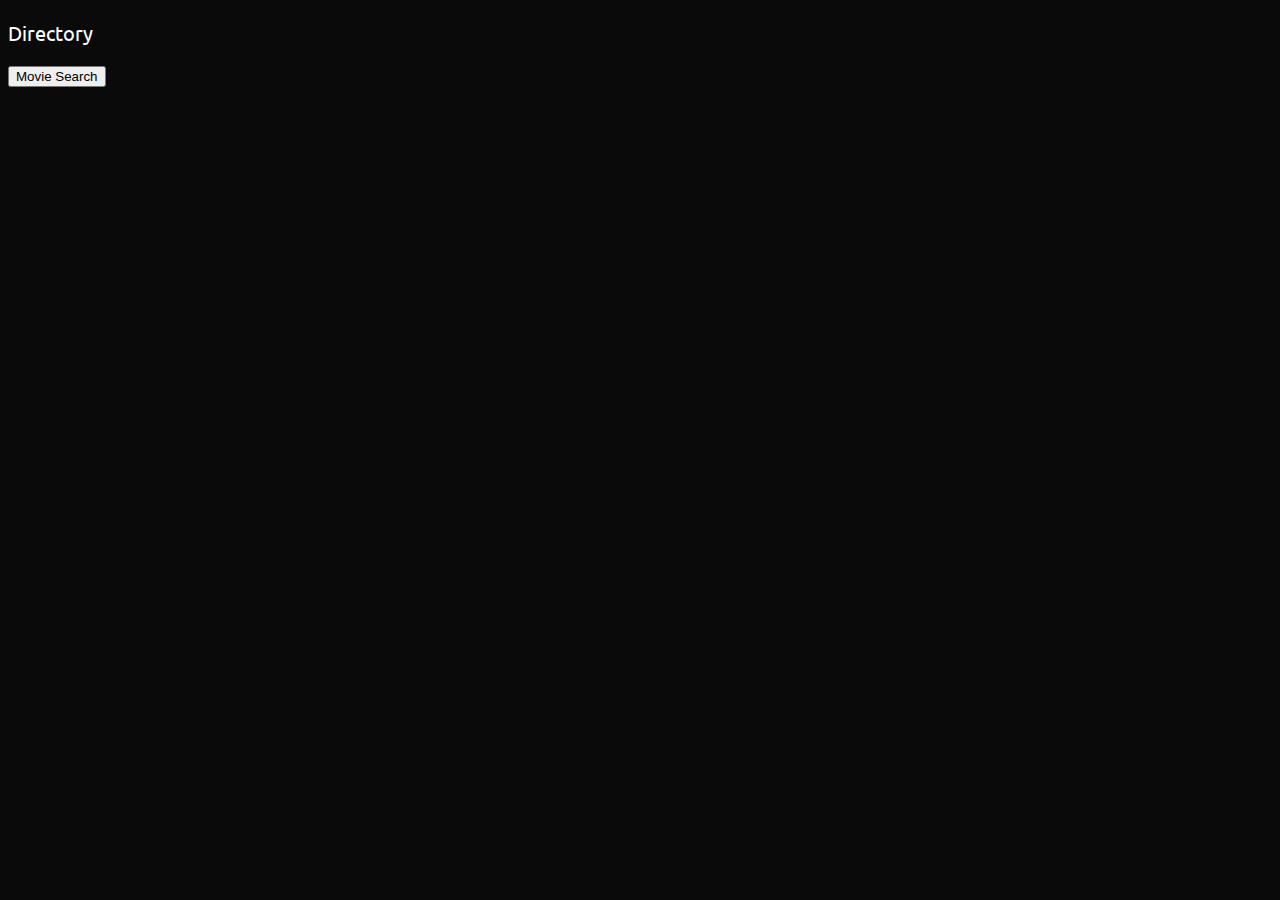
<file: index.html>
<!DOCTYPE html>

<html lang="en">



<head>

    <title>Home Page</title>

    <!-- Redirect -->
    <!-- <meta http-equiv="refresh" content="0; url='html/movie-search.html'" /> -->

    <!-- Import fonts -->
    <!-- <link href='https://fonts.googleapis.com/css?family=Ubuntu' rel='stylesheet'>
    <link href='https://fonts.googleapis.com/css?family=Raleway' rel='stylesheet'> -->

    <!-- import css -->
    <link rel="stylesheet" type="text/css" href="css/styles.css">
    
    <!-- import jquery -->
    <script src="https://ajax.googleapis.com/ajax/libs/jquery/3.5.1/jquery.min.js"></script>

    <!-- import main js -->
    <script src="js/main.js"></script>

</head>

<body>

<p>Directory</p>
<a href="html/movie-search.html">
    <button>Movie Search</button>
</a>
<!-- <a href="index-bootstrap.html">Bootstrap WIP</a> -->


</body>
</html>
</file>
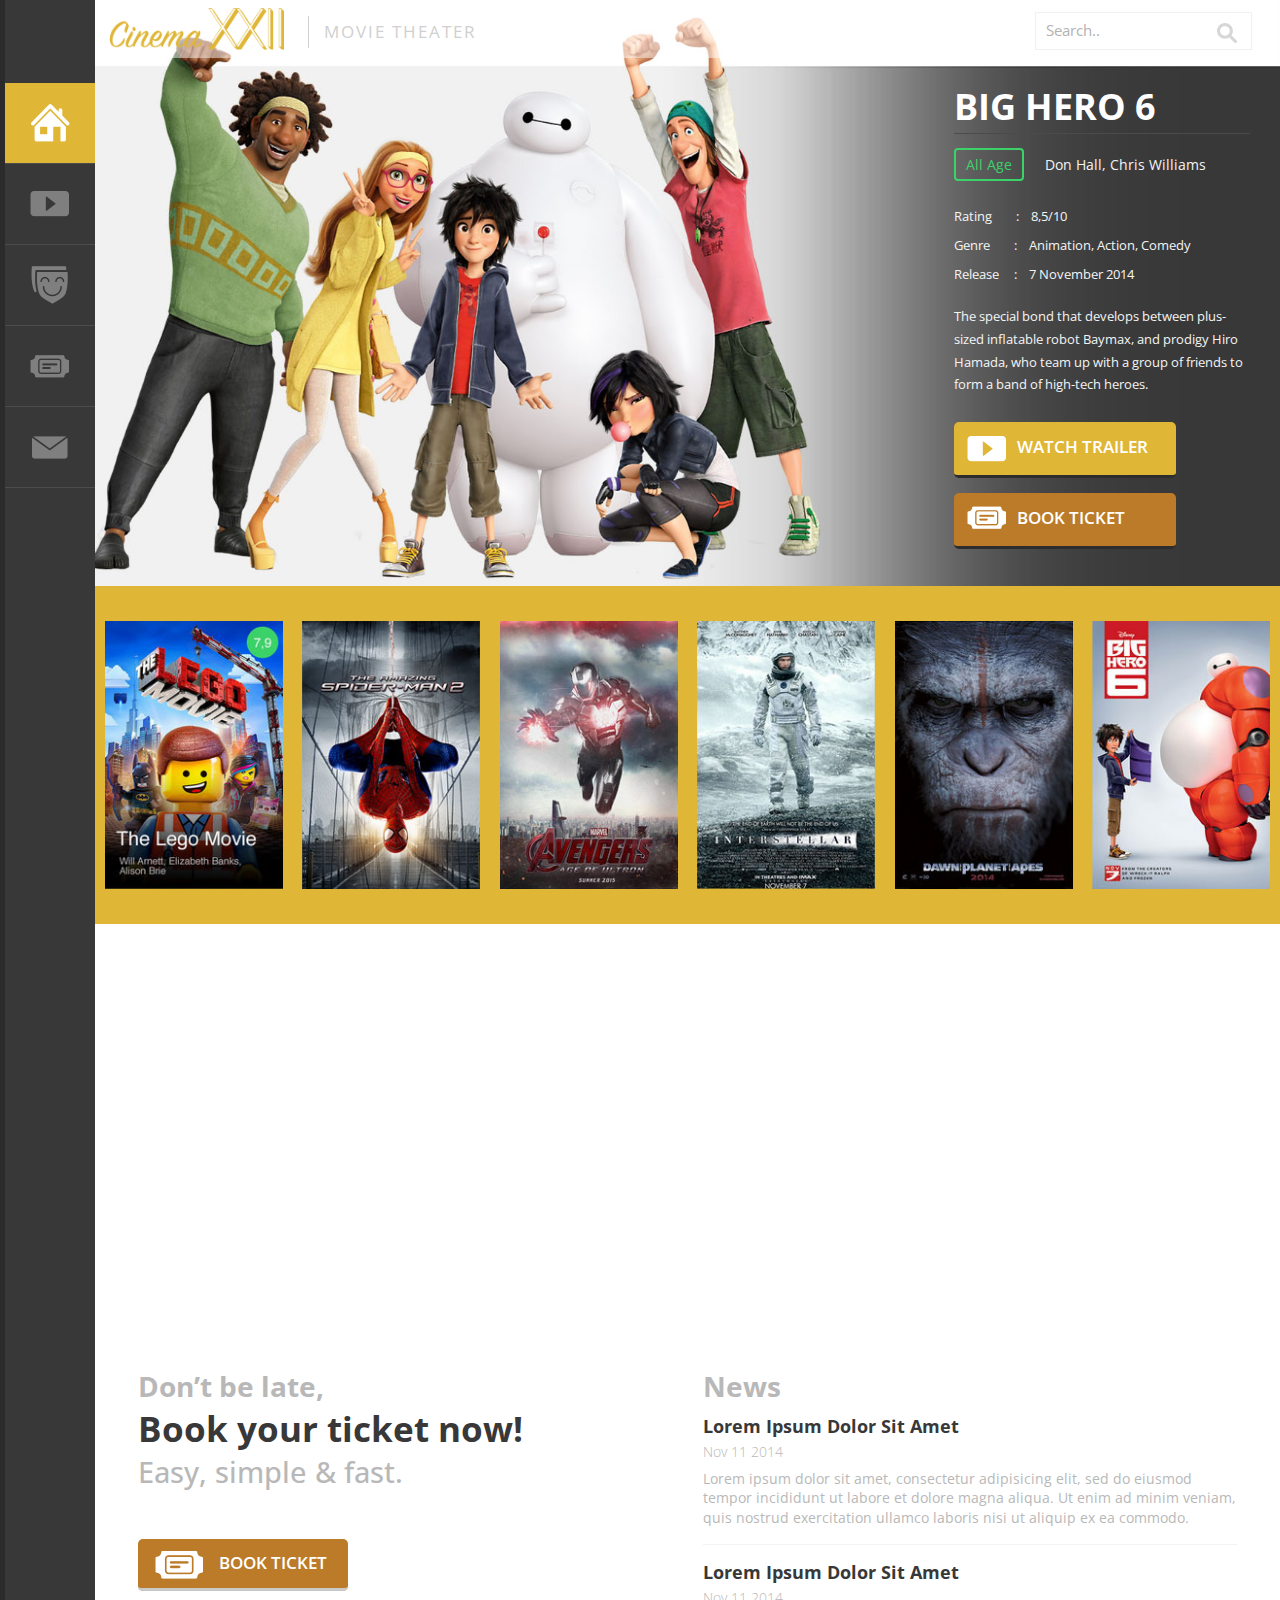
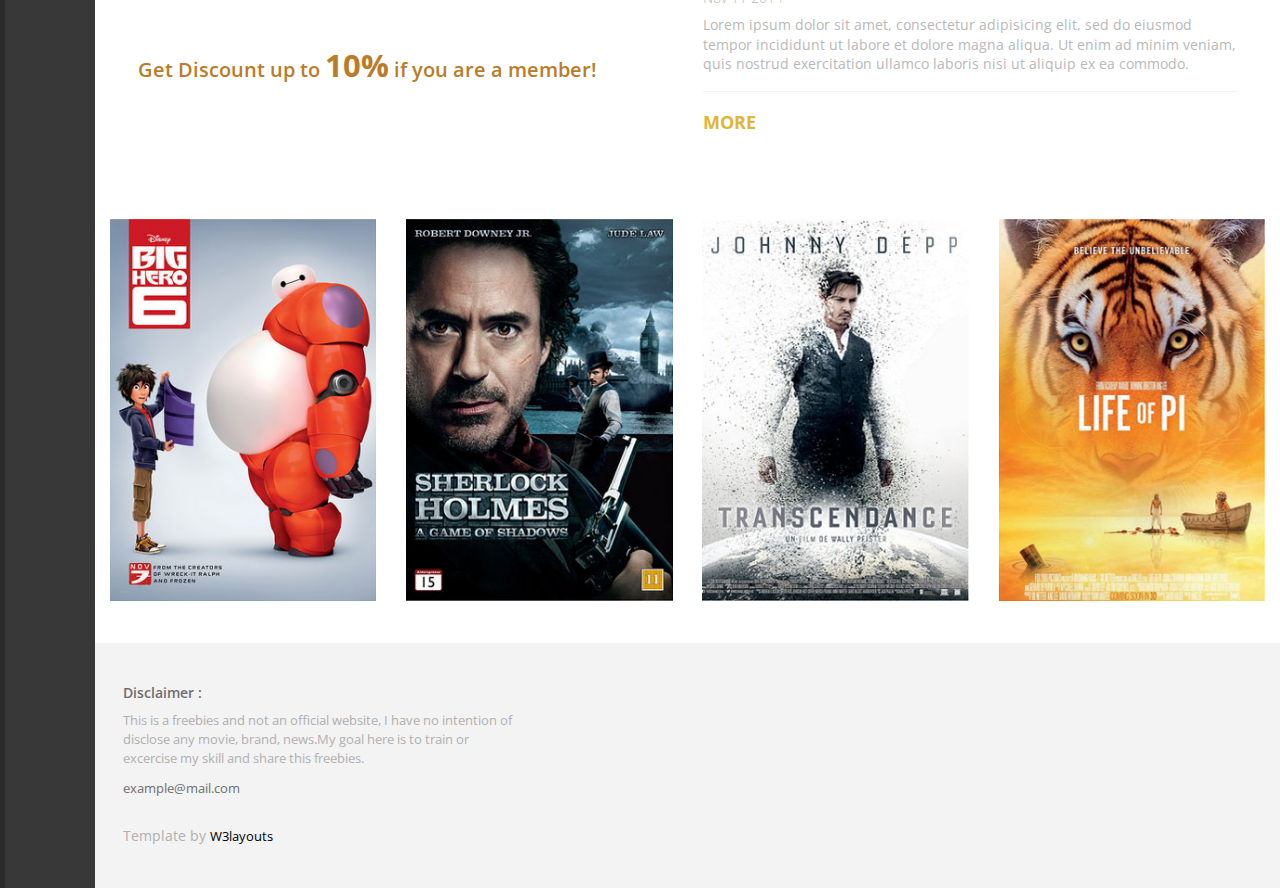
<file: bootstrap-backup/cinema@W3/index.html>
<!--
Author: W3layouts
Author URL: http://w3layouts.com
License: Creative Commons Attribution 3.0 Unported
License URL: http://creativecommons.org/licenses/by/3.0/
-->
<!DOCTYPE html>
<html>
<head>
<title>Cinema A Entertainment Category Flat Bootstarp Resposive Website Template | Home :: w3layouts</title>
<link href="css/bootstrap.css" rel='stylesheet' type='text/css' />
<!-- Custom Theme files -->
<link href="css/style.css" rel="stylesheet" type="text/css" media="all" />
<!-- Custom Theme files -->
<script src="js/jquery.min.js"></script>
<!-- Custom Theme files -->
<meta name="viewport" content="width=device-width, initial-scale=1">
<meta http-equiv="Content-Type" content="text/html; charset=utf-8" />
<meta name="keywords" content="Cinema Responsive web template, Bootstrap Web Templates, Flat Web Templates, Andriod Compatible web template, 
Smartphone Compatible web template, free webdesigns for Nokia, Samsung, LG, SonyErricsson, Motorola web design" />
<script type="application/x-javascript"> addEventListener("load", function() { setTimeout(hideURLbar, 0); }, false); function hideURLbar(){ window.scrollTo(0,1); } </script>
<!--webfont-->
<link href='http://fonts.googleapis.com/css?family=Open+Sans:300italic,400italic,600italic,700italic,800italic,400,300,600,700,800' rel='stylesheet' type='text/css'>
</head>
<body>
	<!-- header-section-starts -->
	<div class="full">
			<div class="menu">
				<ul>
					<li><a class="active" href="index.html"><i class="home"></i></a></li>
					<li><a href="videos.html"><div class="video"><i class="videos"></i><i class="videos1"></i></div></a></li>
					<li><a href="reviews.html"><div class="cat"><i class="watching"></i><i class="watching1"></i></div></a></li>
					<li><a href="404.html"><div class="bk"><i class="booking"></i><i class="booking1"></i></div></a></li>
					<li><a href="contact.html"><div class="cnt"><i class="contact"></i><i class="contact1"></i></div></a></li>
				</ul>
			</div>
		<div class="main">
		<div class="header">
			<div class="top-header">
				<div class="logo">
					<a href="index.html"><img src="images/logo.png" alt="" /></a>
					<p>Movie Theater</p>
				</div>
				<div class="search">
					<form>
						<input type="text" value="Search.." onfocus="this.value = '';" onblur="if (this.value == '') {this.value = 'Search..';}"/>
						<input type="submit" value="">
					</form>
				</div>
				<div class="clearfix"></div>
			</div>
			<div class="header-info">
				<h1>BIG HERO 6</h1>
				<p class="age"><a href="#">All Age</a> Don Hall, Chris Williams</p>
				<p class="review">Rating	&nbsp;&nbsp;&nbsp;&nbsp;&nbsp;&nbsp;&nbsp;: &nbsp;&nbsp;  8,5/10</p>
				<p class="review reviewgo">Genre	&nbsp;&nbsp;&nbsp;&nbsp;&nbsp;&nbsp; : &nbsp;&nbsp; Animation, Action, Comedy</p>
				<p class="review">Release &nbsp;&nbsp;&nbsp;&nbsp;: &nbsp;&nbsp; 7 November 2014</p>
				<p class="special">The special bond that develops between plus-sized inflatable robot Baymax, and prodigy Hiro Hamada, who team up with a group of friends to form a band of high-tech heroes.</p>
				<a class="video" href="#"><i class="video1"></i>WATCH TRAILER</a>
				<a class="book" href="#"><i class="book1"></i>BOOK TICKET</a>
			</div>
		</div>
		<div class="review-slider">
			 <ul id="flexiselDemo1">
			<li><img src="images/r1.jpg" alt=""/></li>
			<li><img src="images/r2.jpg" alt=""/></li>
			<li><img src="images/r3.jpg" alt=""/></li>
			<li><img src="images/r4.jpg" alt=""/></li>
			<li><img src="images/r5.jpg" alt=""/></li>
			<li><img src="images/r6.jpg" alt=""/></li>
		</ul>
			<script type="text/javascript">
		$(window).load(function() {
			
		  $("#flexiselDemo1").flexisel({
				visibleItems: 6,
				animationSpeed: 1000,
				autoPlay: true,
				autoPlaySpeed: 3000,    		
				pauseOnHover: false,
				enableResponsiveBreakpoints: true,
				responsiveBreakpoints: { 
					portrait: { 
						changePoint:480,
						visibleItems: 2
					}, 
					landscape: { 
						changePoint:640,
						visibleItems: 3
					},
					tablet: { 
						changePoint:768,
						visibleItems: 4
					}
				}
			});
			});
		</script>
		<script type="text/javascript" src="js/jquery.flexisel.js"></script>	
		</div>
		<div class="video">
			<iframe  src="https://www.youtube.com/embed/2LqzF5WauAw" frameborder="0" allowfullscreen></iframe>
		</div>
		<div class="news">
			<div class="col-md-6 news-left-grid">
				<h3>Don’t be late,</h3>
				<h2>Book your ticket now!</h2>
				<h4>Easy, simple & fast.</h4>
				<a href="#"><i class="book"></i>BOOK TICKET</a>
				<p>Get Discount up to <strong>10%</strong> if you are a member!</p>
			</div>
			<div class="col-md-6 news-right-grid">
				<h3>News</h3>
				<div class="news-grid">
					<h5>Lorem Ipsum Dolor Sit Amet</h5>
					<label>Nov 11 2014</label>
					<p>Lorem ipsum dolor sit amet, consectetur adipisicing elit, sed do eiusmod tempor incididunt ut labore et dolore magna aliqua. Ut enim ad minim veniam, quis nostrud exercitation ullamco laboris nisi ut aliquip ex ea commodo.</p>
				</div>
				<div class="news-grid">
					<h5>Lorem Ipsum Dolor Sit Amet</h5>
					<label>Nov 11 2014</label>
					<p>Lorem ipsum dolor sit amet, consectetur adipisicing elit, sed do eiusmod tempor incididunt ut labore et dolore magna aliqua. Ut enim ad minim veniam, quis nostrud exercitation ullamco laboris nisi ut aliquip ex ea commodo.</p>
				</div>
				<a class="more" href="#">MORE</a>
			</div>
			<div class="clearfix"></div>
		</div>
		<div class="more-reviews">
			 <ul id="flexiselDemo2">
			<li><img src="images/m1.jpg" alt=""/></li>
			<li><img src="images/m2.jpg" alt=""/></li>
			<li><img src="images/m3.jpg" alt=""/></li>
			<li><img src="images/m4.jpg" alt=""/></li>
		</ul>
			<script type="text/javascript">
		$(window).load(function() {
			
		  $("#flexiselDemo2").flexisel({
				visibleItems: 4,
				animationSpeed: 1000,
				autoPlay: true,
				autoPlaySpeed: 3000,    		
				pauseOnHover: false,
				enableResponsiveBreakpoints: true,
				responsiveBreakpoints: { 
					portrait: { 
						changePoint:480,
						visibleItems: 2
					}, 
					landscape: { 
						changePoint:640,
						visibleItems: 3
					},
					tablet: { 
						changePoint:768,
						visibleItems: 3
					}
				}
			});
			});
		</script>
		<script type="text/javascript" src="js/jquery.flexisel.js"></script>	
		</div>	
	<div class="footer">
		<h6>Disclaimer : </h6>
		<p class="claim">This is a freebies and not an official website, I have no intention of disclose any movie, brand, news.My goal here is to train or excercise my skill and share this freebies.</p>
		<a href="example@mail.com">example@mail.com</a>
		<div class="copyright">
			<p> Template by  <a href="http://w3layouts.com">  W3layouts</a></p>
		</div>
	</div>	
	</div>
	</div>
	<div class="clearfix"></div>
</body>
</html>
</file>
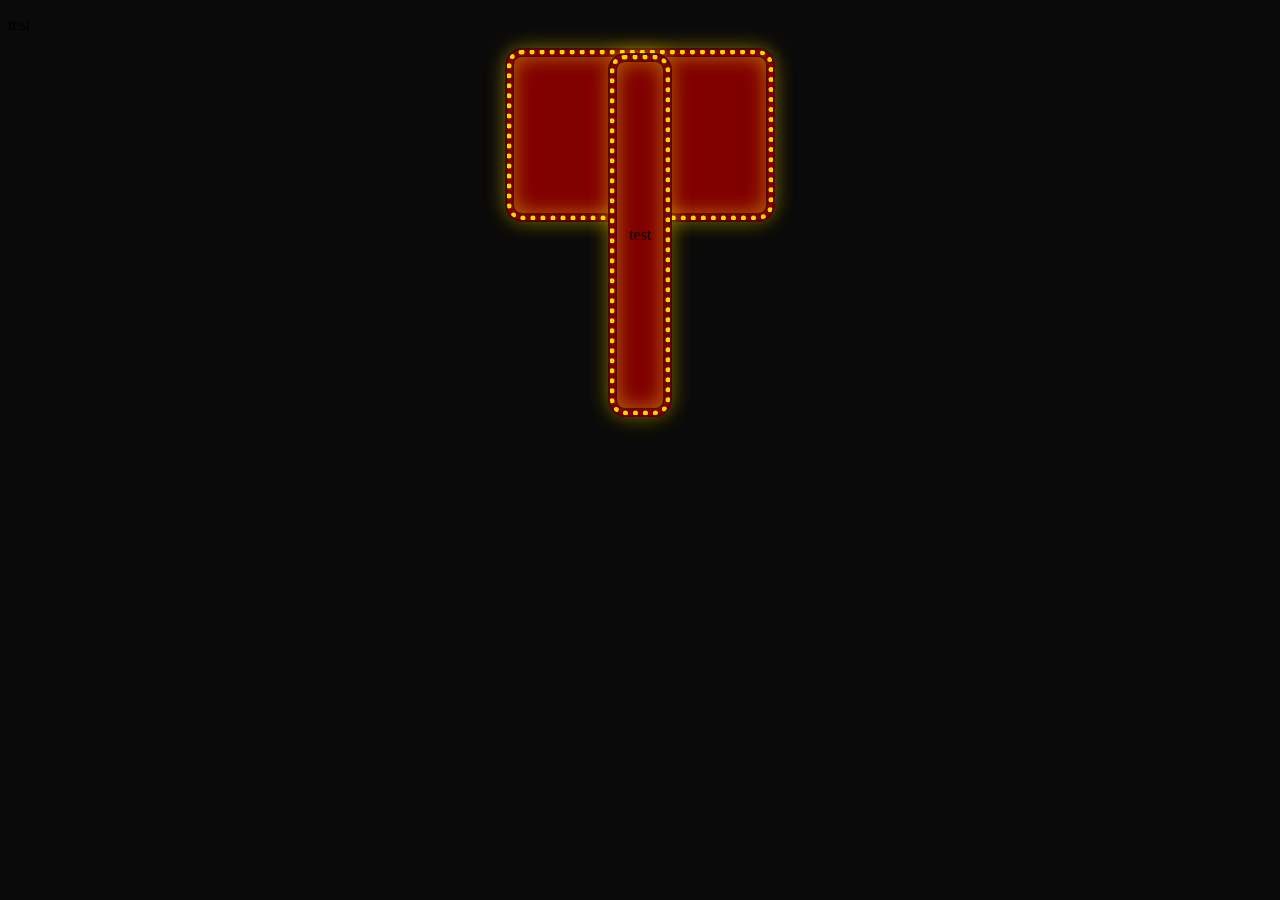
<file: build.html>
<!DOCTYPE html>
<html>
<head>

<style>
    body {
        background-color: rgb(10,10,10);
    }


    [class^="marquee"] {
        background-color: maroon;
        display: flex;
        justify-content: center;
        align-items: center;
        vertical-align: middle;
        text-align: center;

    }

    /* .marquee-fill{
        background-color: maroon;
        background: repeating-linear-gradient(to bottom, 
        maroon 0% 24%, grey 24% 25%, 
        maroon 25% 49%, grey 49% 50%,
        maroon 50% 74%, grey 74% 75%, 
        maroon 75% 99%, grey 99% 100%);
    } */

    .marquee-outer{
        width: 16em;
        height: 10em;
    }

    .marquee-border{
        border-style: dotted;
        border-width: 5px;
        border-color: gold;
        border-radius: 15px;
        display: flex;
        margin: auto;
        box-shadow: 
            /* inner/outer borders */
            0px 0px 0px 2px rgba(80,0,0,.85),
            inset 0px 0px 0px 2px rgba(80, 0, 0, 0.85),
            /* glow effect */
            5px 5px 20px rgba(255, 223, 0, .15), 
            -5px 5px 20px rgba(255, 223, 0, .15), 
            5px -5px 20px rgba(255, 223, 0, .15), 
            -5px -5px 20px rgba(255, 223, 0, .15), 
            5px 5px 20px rgba(255, 223, 0, .15) inset, 
            -5px 5px 20px rgba(255, 223, 0, .15) inset, 
            5px -5px 20px rgba(255, 223, 0, .15) inset, 
            -5px -5px 20px rgba(255, 223, 0, .15) inset;        
  }

    [class^="marquee"] #box1 {
        width: 50px;
        height: 350px;

    }


</style>

</head>
<body>

<p>test</p>

<div class="marquee-border marquee-outer">
    <div class="marquee-border" id="box1">
        test
    </div>

</div>

<br><br>




</body>
</html>
</file>
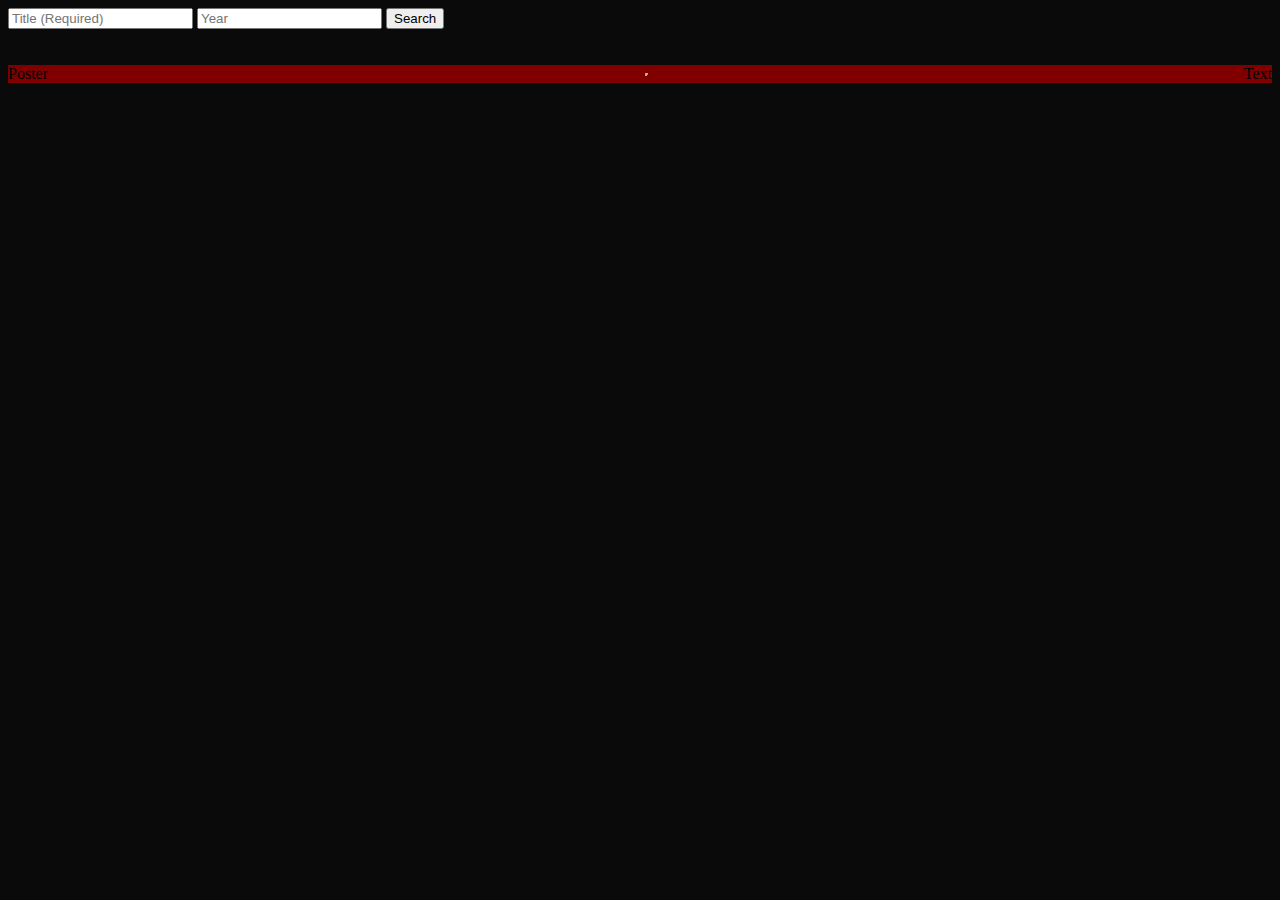
<file: html/marqueepanel.html>
<!DOCTYPE html>

<html lang="en">

<link rel="stylesheet" type="text/css" href="../css/styles.css">

<head>

    <title>Movie Search</title>

    <!-- import jquery -->
    <script src="https://ajax.googleapis.com/ajax/libs/jquery/3.5.1/jquery.min.js"></script>

    <!-- import bootstrap -->
    <link rel="stylesheet" href="https://stackpath.bootstrapcdn.com/bootstrap/4.5.0/css/bootstrap.min.css" integrity="sha384-9aIt2nRpC12Uk9gS9baDl411NQApFmC26EwAOH8WgZl5MYYxFfc+NcPb1dKGj7Sk" crossorigin="anonymous">
    <script src="https://stackpath.bootstrapcdn.com/bootstrap/4.5.0/js/bootstrap.min.js" integrity="sha384-OgVRvuATP1z7JjHLkuOU7Xw704+h835Lr+6QL9UvYjZE3Ipu6Tp75j7Bh/kR0JKI" crossorigin="anonymous"></script>
    <script src="https://code.jquery.com/jquery-3.5.1.slim.min.js" integrity="sha384-DfXdz2htPH0lsSSs5nCTpuj/zy4C+OGpamoFVy38MVBnE+IbbVYUew+OrCXaRkfj" crossorigin="anonymous"></script>
    <script src="https://cdn.jsdelivr.net/npm/popper.js@1.16.0/dist/umd/popper.min.js" integrity="sha384-Q6E9RHvbIyZFJoft+2mJbHaEWldlvI9IOYy5n3zV9zzTtmI3UksdQRVvoxMfooAo" crossorigin="anonymous"></script>
    
</head>

<body>


    <!-- search bar -->
    <div id=searchPanel>
        <!-- Title field -->
        <input type="text" class= "searchBar" placeholder="Title (Required)" id="titleInput">
        <!-- Year field -->
        <input type="text" class= "searchBar" placeholder="Year" id="yearInput">
    
        <!-- type dropdown coming soon
        <select id="types">
            <option value="Movie" selected>Movie</option>
            <option value="Show">Show</option>
            <option value="Episode">Episode</option>
        </select> -->
        
        <button id="searchButton" type="button" onclick="onSearch()">Search</button>
    </div>

    <br><br>

    <!-- marquee panel containing frames for poster and text -->
    <div class="marquee" id="001">
        
        <div class="picFrame" id="001">
            Poster
        </div>
        <hr class="solid">
        <div class="textFrame" id="001">
            Text
        </div>

    </div>







</body>
</html>
</file>
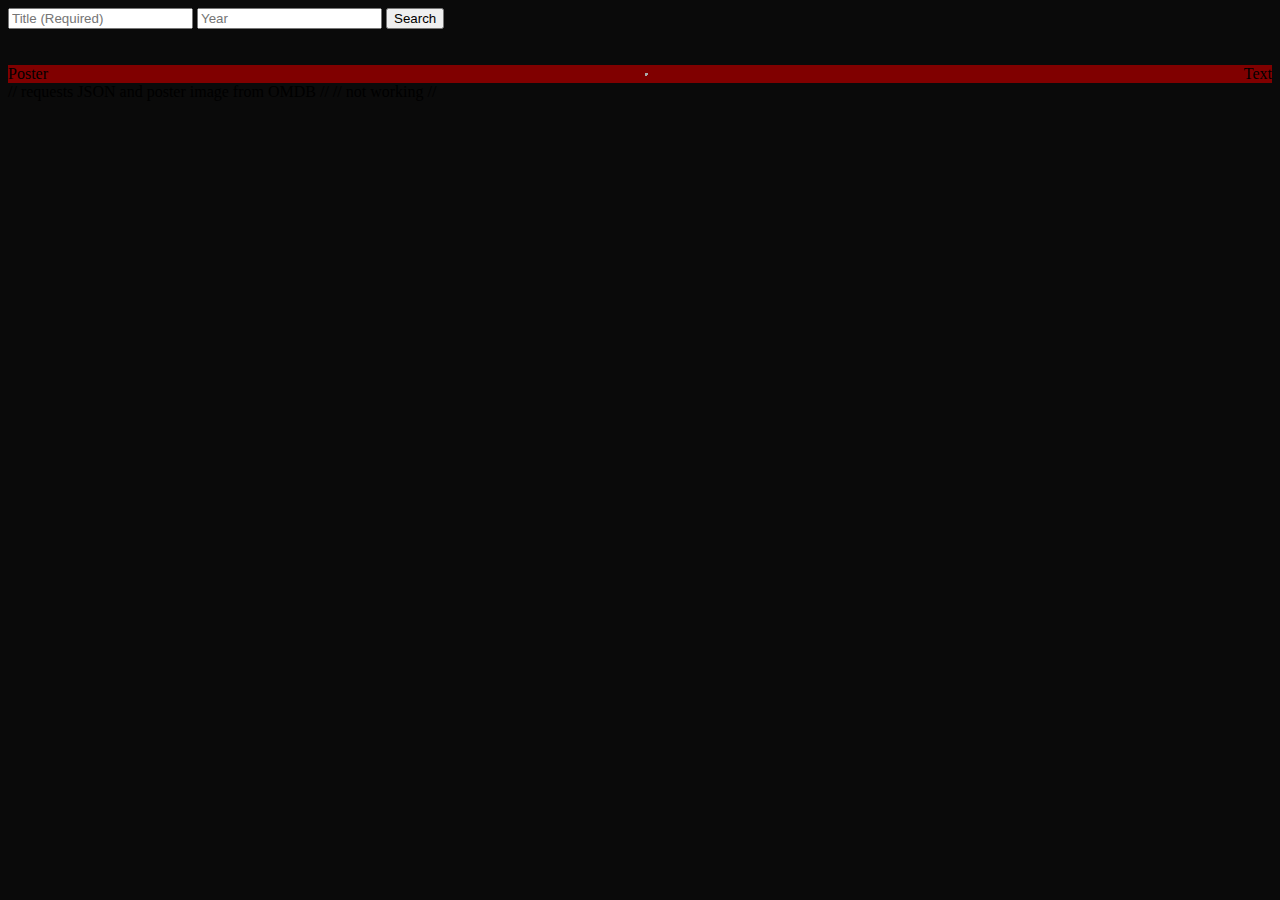
<file: html/marqueepanelold.html>
<!DOCTYPE html>

<html lang="en">

<link rel="stylesheet" type="text/css" href="../css/styles.css">

<head>

    <title>Movie Search</title>

    <!-- import jquery -->
    <script src="https://ajax.googleapis.com/ajax/libs/jquery/3.5.1/jquery.min.js"></script>

</head>

<body>


    <!-- search bar -->
    <div id=searchPanel>
        <!-- Title field -->
        <input type="text" class= "searchBar" placeholder="Title (Required)" id="titleInput">
        <!-- Year field -->
        <input type="text" class= "searchBar" placeholder="Year" id="yearInput">
    
        <!-- type dropdown coming soon
        <select id="types">
            <option value="Movie" selected>Movie</option>
            <option value="Show">Show</option>
            <option value="Episode">Episode</option>
        </select> -->
        
        <button id="searchButton" type="button" onclick="onSearch()">Search</button>
    </div>

    <br><br>

    <!-- marquee panel containing frames for poster and text -->
    <div class="marquee" id="001">
        
        <div class="picFrame" id="001">
            Poster
        </div>
        <hr class="solid">
        <div class="textFrame" id="001">
            Text
        </div>

    </div>





<!-- handles search button function(s) -->
    <script>
        function onSearch(){

            // select the input elements and get their values 
            var rawInputVal = document.getElementById("titleInput").value;
            var year = document.getElementById("yearInput").value;



                var titleSearchTerm = formatSearchTerm(rawInputVal);
                console.log(titleSearchTerm);
                
                var omdbURL = getOmdbURL(titleSearchTerm, year);

        }


        

        function formatSearchTerm(rawInputVal) {
            
            /* trim leading whitespace */
            while (rawInputVal[0]==" ") {
                rawInputVal = rawInputVal.slice(1);

            }
            
            // format the input
            var titleSearchTerm = "";

            var i;
            for (i=0; i<rawInputVal.length; i++) {
                if (rawInputVal[i]==" ") {
                    if (i == 0 || i == rawInputVal.length) {
                        continue
                    } else {
                        titleSearchTerm+="+";
                    }
                    
                } else {
                    titleSearchTerm+=rawInputVal[i];
                }
            }
            return titleSearchTerm;
        }
            



        
// year can be null
        function getOmdbURL(titleSearchTerm, year) {


        /* construct URL */
        var yearSearchTerm = "";
            if (year!=null){
                yearSearchTerm = "&y="+year;
            }

            omdbURL = "http://www.omdbapi.com/?s="+titleSearchTerm+yearSearchTerm+"&r=json&plot=full&apikey=4e69186c";

            console.log(omdbURL);

            return omdbURL;
        }


/*         function searchOmdbMulti() {
            
            $.getJSON(omdbURL, function(data) {

            console.log(data.totalResults);
            console.log(data.Response);

            if(data.Response == "True") {
                //results found
                console.log("Results found.");
                var count = data.totalResults;
                var idList = imdbIdList(data,count);
            } else {
                //no results found
                console.log("No results.");
                alert("No results.");
            }


            });
            
            
            return
        } */

/*     might not need/use this
        function searchOmdbSing() {
            return
        } */
    </script>

    <script>
        function imdbIdList(data, count) {
            
            var pageCount=getPageCount(count);
            var page = 1;

            for(page; page<pageCount; page++) {
                var i;
                for(i=0; i<10; i++) {

                }
            }

            return
        }

// // there are 10 line items per page
// // page count is total count rounded up to nearest 10
//         function getPageCount(count) {
//             var pageCount;
//             pageCount = count/10;
//             pageCount = Math.ceil(pageCount);
//             console.log(pageCount);
//             return pageCount;
//         }
//     </script>


//  requests JSON and poster image from OMDB 


//   <script>
//         function getMovieData(omdbURL) {

//             $.getJSON(omdbURL, function(data) {
                
//                 var text = `
//                             ${data.Title} (${data.Year})<br><br>
//                             Actors: ${data.Actors}<br><br>
//                             Plot: ${data.Plot}<br><br>
//                             Director: ${data.Director}<br><br>
//                             Writer: ${data.Writer}<br><br>
//                             Rated: ${data.Rated} | Runtime: ${data.Runtime} | Genre: ${data.Genre}
//                             `        
                
//                 $(".textFrame").html(text);
                
//                 var poster = "<img src=\""+data.Poster+"\" alt=\""+data.Title+" poster\">"
//                 $(".picFrame").html(poster);
//             });
//         }
//     </script> 

//  not working
//     <script>
//         var input = document.getElementById("titleInput");
//         input.addEventListener("keydown", function(event) {
        
//         if (event.keyCode === 13) {

//             alert("You pressed enter.")
//             onSearch();
//         }
//         });
//     </script> 
    






</body>
</html>
</file>
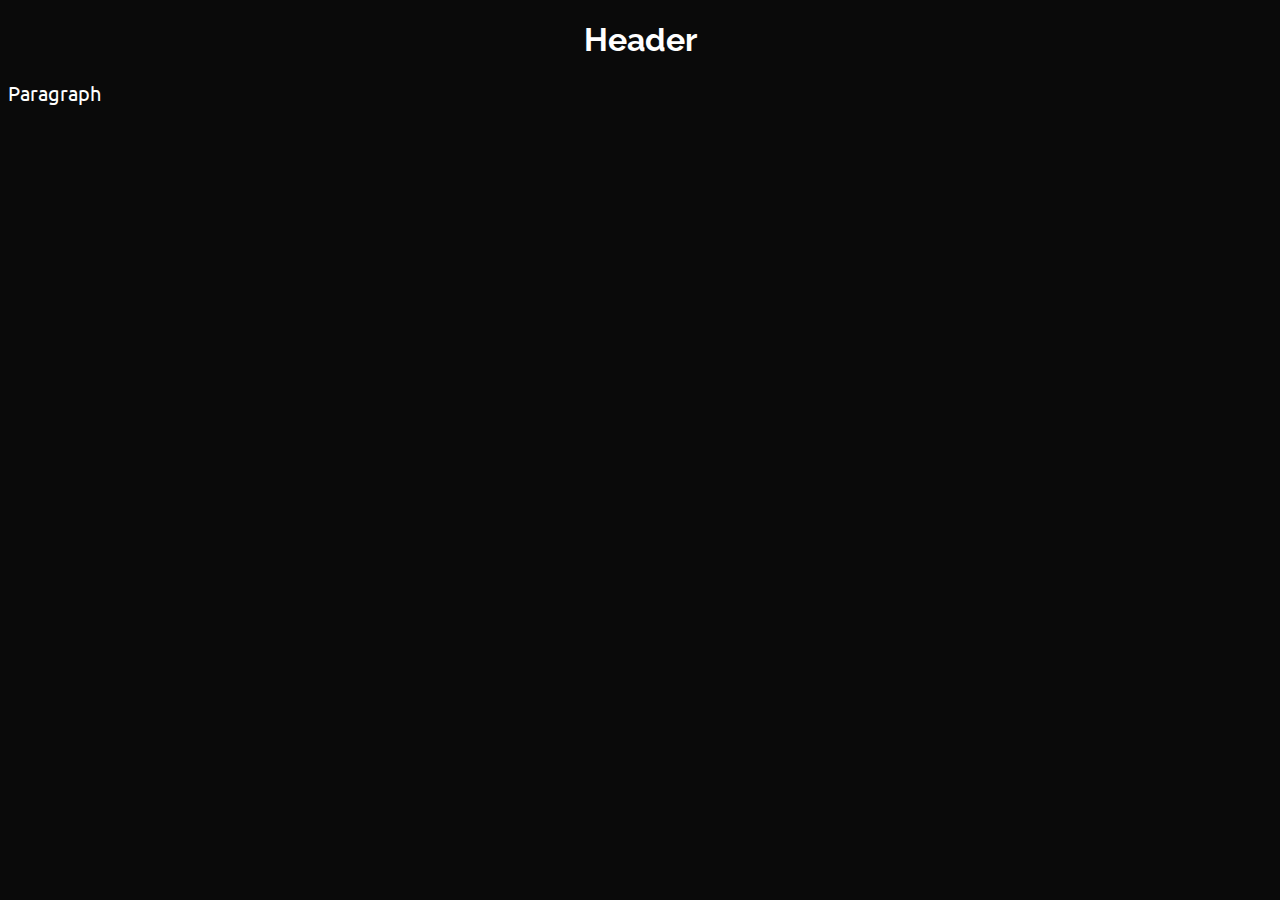
<file: html/movie-search.html>
<!DOCTYPE html>
<html lang="en">
<title>Movie Search</title>



<link rel="stylesheet" type="text/css" href="../css/styles.css">

<!-- import jquery -->
<script src="https://ajax.googleapis.com/ajax/libs/jquery/3.5.1/jquery.min.js"></script>

<body>

    <h1>
        Header
    </h1>

    <p>
        Paragraph
    </p>


</body>
</html>
</file>
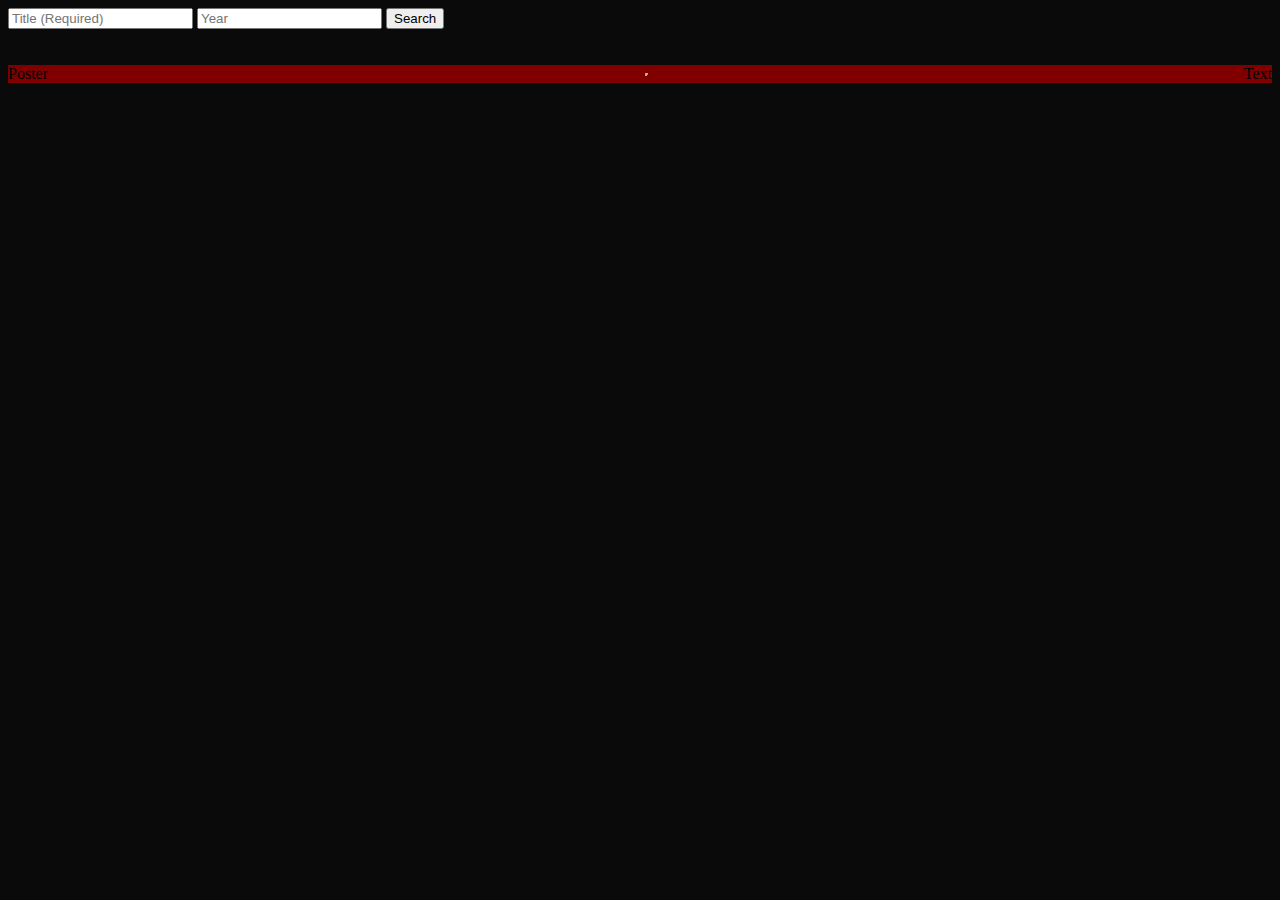
<file: html/moviesearch-old.html>
<!DOCTYPE html>

<html lang="en">



<head>

    <title>Movie Search</title>

    <link rel="stylesheet" type="text/css" href="../css/styles.css">
    <!-- import jquery -->
    <script src="https://ajax.googleapis.com/ajax/libs/jquery/3.5.1/jquery.min.js"></script>

</head>

<body>


<!-- handles search button function(s) -->
    <script>
        function onSearch(){

            // select the input elements and get their values 
            var inputVal = document.getElementById("titleInput").value;
            var year = document.getElementById("yearInput").value;

            /* trim leading whitespace */
            while (inputVal[0]==" ") {
                inputVal = inputVal.slice(1);
                if(inputVal[0]!=" ") {
                    break
                }
            }

            // format the input
            var formattedInput = "";

            var i;
            for (i=0; i<inputVal.length; i++) {
                if (inputVal[i]==" ") {
                    if (i == 0 || i == inputVal.length) {
                        continue
                    } else {
                        formattedInput+="+";
                    }
                    
                } else {
                    formattedInput+=inputVal[i];
                }
            }

            /* construct URL */
            var yearSearchTerm = "";
            if (year!=null){
                yearSearchTerm = "&y="+year;
            }

            omdbURL = "http://www.omdbapi.com/?t="+formattedInput+yearSearchTerm+"&r=json&plot=full&apikey=4e69186c";

            getMovieData(omdbURL);
        }
    </script>

    <!-- requests JSON and poster image from OMDB -->
    <script>
        function getMovieData(omdbURL) {

            $.getJSON(omdbURL, function(data) {
                
                var text = `
                            ${data.Title} (${data.Year})<br><br>
                            Actors: ${data.Actors}<br><br>
                            Plot: ${data.Plot}<br><br>
                            Director: ${data.Director}<br><br>
                            Writer: ${data.Writer}<br><br>
                            Rated: ${data.Rated} | Runtime: ${data.Runtime} | Genre: ${data.Genre}
                            `        
                
                $(".textFrame").html(text);
                
                var poster = "<img src=\""+data.Poster+"\" alt=\""+data.Title+" poster\">"
                $(".picFrame").html(poster);
            });
        }
    </script>

<!-- not working
    <script>
        var input = document.getElementById("titleInput");
        input.addEventListener("keydown", function(event) {
        
        if (event.keyCode === 13) {

            alert("You pressed enter.")
            onSearch();
        }
        });
    </script> -->
    

<!-- search bar -->
<div id=searchPanel>
    <!-- Title field -->
    <input type="text" class= "searchBar" placeholder="Title (Required)" id="titleInput">
    <!-- Year field -->
    <input type="text" class= "searchBar" placeholder="Year" id="yearInput">
   
    <!-- type dropdown coming soon
    <select id="types">
        <option value="Movie" selected>Movie</option>
        <option value="Show">Show</option>
        <option value="Episode">Episode</option>
    </select> -->
    
    <button id="searchButton" type="button" onclick="onSearch()">Search</button>
</div>

<br><br>

<!-- marquee panel containing frames for poster and text -->
    <div class="marquee" id="001">
        
        <div class="picFrame" id="001">
            Poster
        </div>
        <hr class="solid">
        <div class="textFrame" id="001">
            Text
        </div>

    </div>




</body>
</html>
</file>
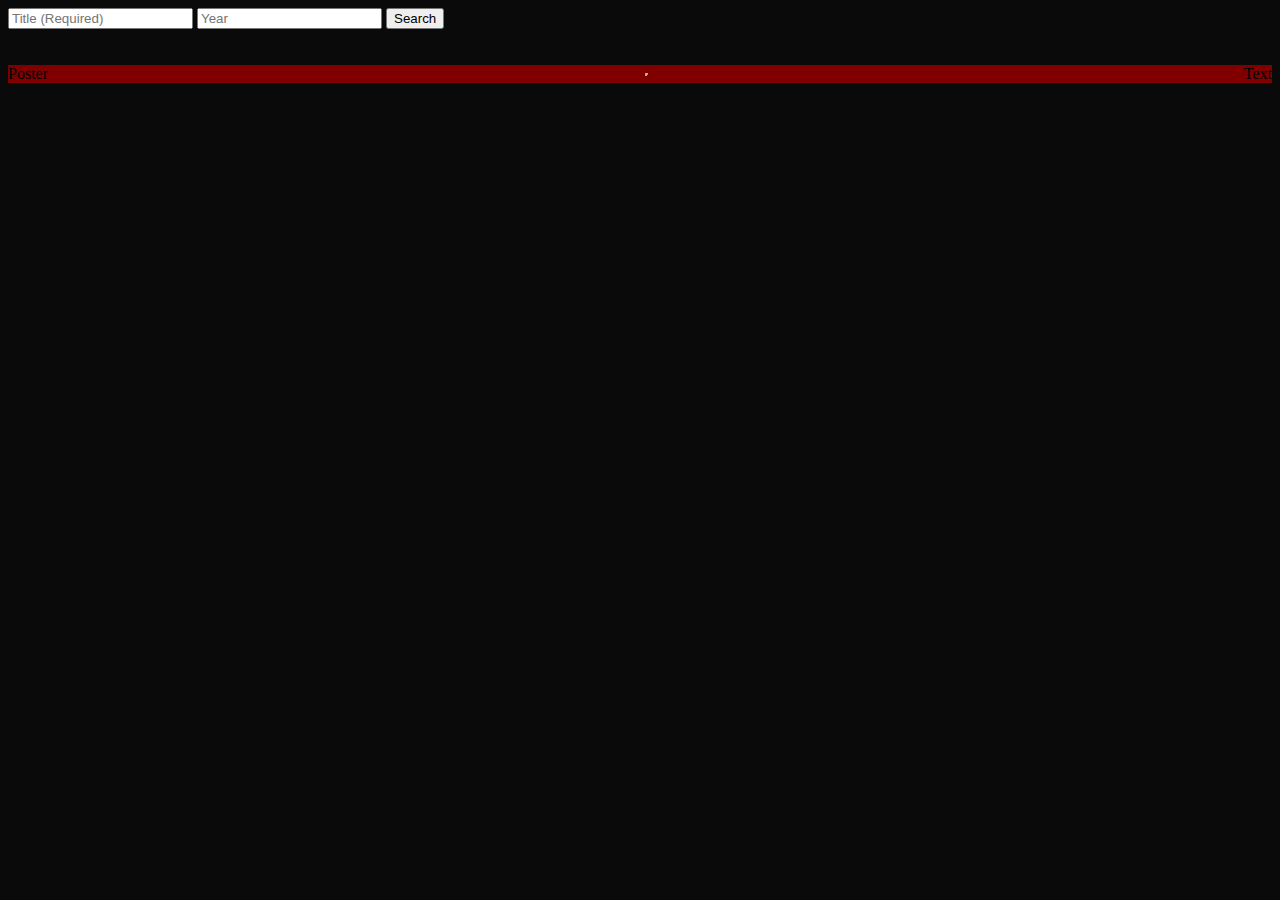
<file: html/moviesearch.html>
<!DOCTYPE html>

<html lang="en">

<link rel="stylesheet" type="text/css" href="../css/styles.css">

<head>

    <title>Movie Search</title>

    <!-- import jquery -->
    <script src="https://ajax.googleapis.com/ajax/libs/jquery/3.5.1/jquery.min.js"></script>

</head>

<body>


<!-- handles search button function(s) -->
    <script>
        function onSearch(){

            // select the input elements and get their values 
            var inputVal = document.getElementById("titleInput").value;
            var year = document.getElementById("yearInput").value;

            /* trim leading whitespace */
            while (inputVal[0]==" ") {
                inputVal = inputVal.slice(1);
                if(inputVal[0]!=" ") {
                    break
                }
            }

            // format the input
            var formattedInput = "";

            var i;
            for (i=0; i<inputVal.length; i++) {
                if (inputVal[i]==" ") {
                    if (i == 0 || i == inputVal.length) {
                        continue
                    } else {
                        formattedInput+="+";
                    }
                    
                } else {
                    formattedInput+=inputVal[i];
                }
            }

            /* construct URL */
            var yearSearchTerm = "";
            if (year!=null){
                yearSearchTerm = "&y="+year;
            }

            omdbURL = "http://www.omdbapi.com/?t="+formattedInput+yearSearchTerm+"&r=json&plot=full&apikey=4e69186c";

            getMovieData(omdbURL);
        }
    </script>

    <!-- requests JSON and poster image from OMDB -->
    <script>
        function getMovieData(omdbURL) {

            $.getJSON(omdbURL, function(data) {
                
                var text = `
                            ${data.Title} (${data.Year})<br><br>
                            Actors: ${data.Actors}<br><br>
                            Plot: ${data.Plot}<br><br>
                            Director: ${data.Director}<br><br>
                            Writer: ${data.Writer}<br><br>
                            Rated: ${data.Rated} | Runtime: ${data.Runtime} | Genre: ${data.Genre}
                            `        
                
                $(".textFrame").html(text);
                
                var poster = "<img src=\""+data.Poster+"\" alt=\""+data.Title+" poster\">"
                $(".picFrame").html(poster);
            });
        }
    </script>

<!-- not working
    <script>
        var input = document.getElementById("titleInput");
        input.addEventListener("keydown", function(event) {
        
        if (event.keyCode === 13) {

            alert("You pressed enter.")
            onSearch();
        }
        });
    </script> -->
    

<!-- search bar -->
<div id=searchPanel>
    <!-- Title field -->
    <input type="text" class= "searchBar" placeholder="Title (Required)" id="titleInput">
    <!-- Year field -->
    <input type="text" class= "searchBar" placeholder="Year" id="yearInput">
   
    <!-- type dropdown coming soon
    <select id="types">
        <option value="Movie" selected>Movie</option>
        <option value="Show">Show</option>
        <option value="Episode">Episode</option>
    </select> -->
    
    <button id="searchButton" type="button" onclick="onSearch()">Search</button>
</div>

<br><br>

<!-- marquee panel containing frames for poster and text -->
    <div class="marquee" id="001">
        
        <div class="picFrame" id="001">
            Poster
        </div>
        <hr class="solid">
        <div class="textFrame" id="001">
            Text
        </div>

    </div>




</body>
</html>
</file>
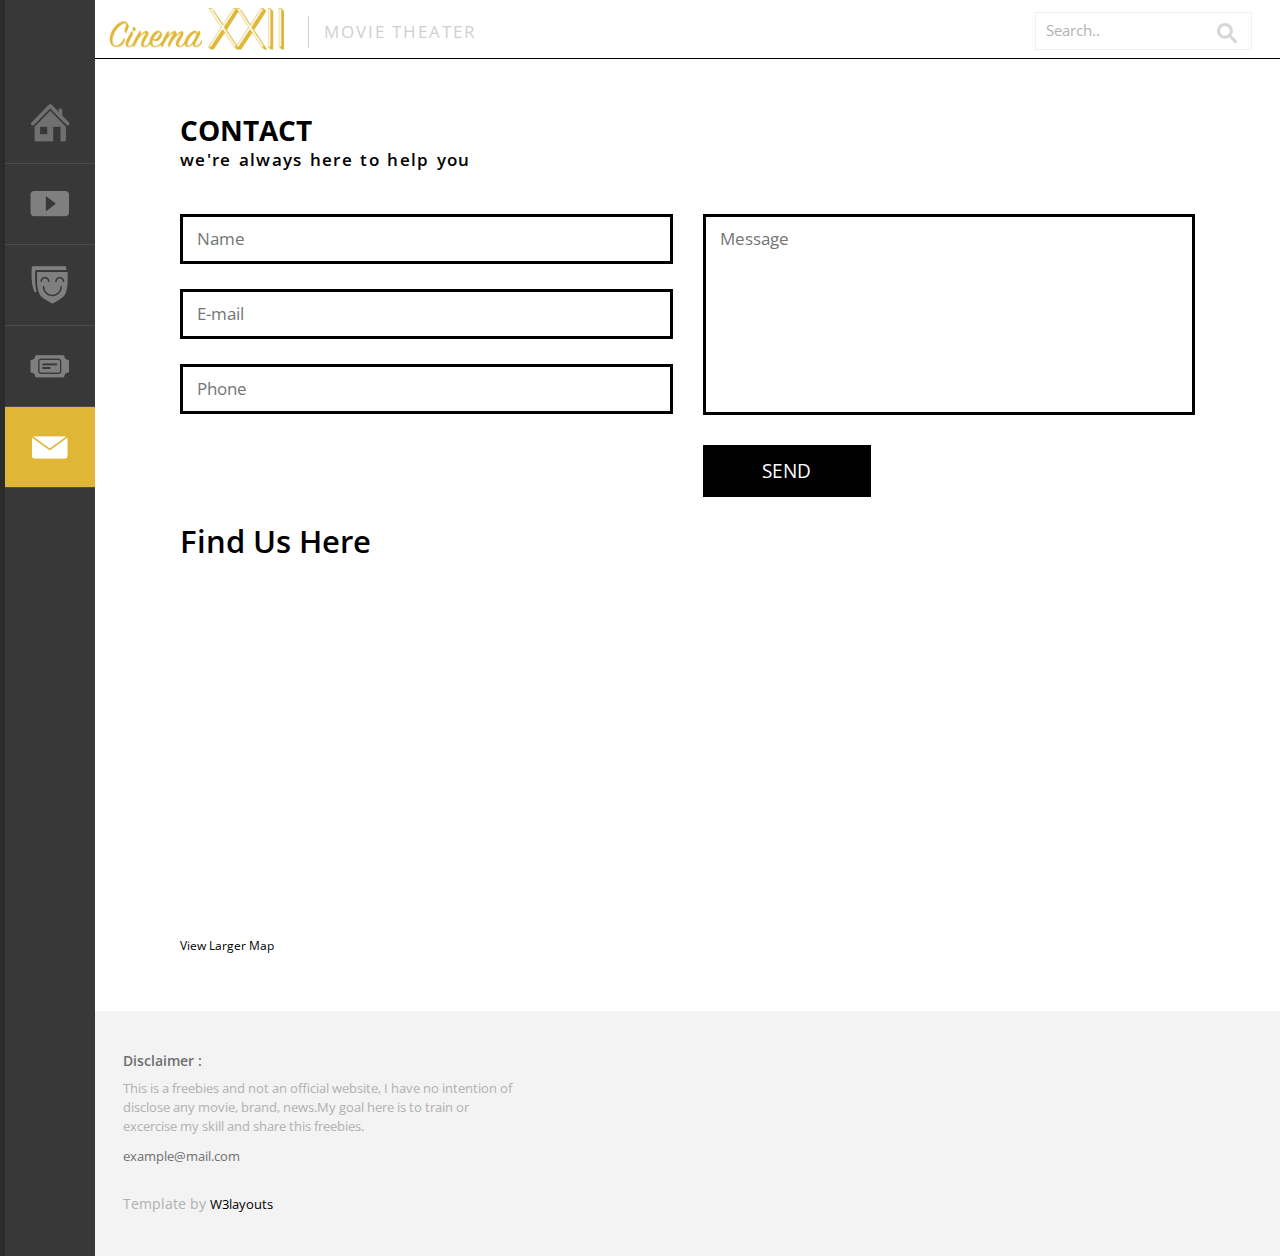
<file: bootstrap-backup/cinema@W3/contact.html>
<!--
Author: W3layouts
Author URL: http://w3layouts.com
License: Creative Commons Attribution 3.0 Unported
License URL: http://creativecommons.org/licenses/by/3.0/
-->
<!DOCTYPE html>
<html>
<head>
<title>Cinema A Entertainment Category Flat Bootstarp Resposive Website Template | Contact :: w3layouts</title>
<link href="css/bootstrap.css" rel='stylesheet' type='text/css' />
<!-- Custom Theme files -->
<link href="css/style.css" rel="stylesheet" type="text/css" media="all" />
<!-- Custom Theme files -->
<script src="js/jquery.min.js"></script>
<!-- Custom Theme files -->
<meta name="viewport" content="width=device-width, initial-scale=1">
<meta http-equiv="Content-Type" content="text/html; charset=utf-8" />
<meta name="keywords" content="Cinema Responsive web template, Bootstrap Web Templates, Flat Web Templates, Andriod Compatible web template, 
Smartphone Compatible web template, free webdesigns for Nokia, Samsung, LG, SonyErricsson, Motorola web design" />
<script type="application/x-javascript"> addEventListener("load", function() { setTimeout(hideURLbar, 0); }, false); function hideURLbar(){ window.scrollTo(0,1); } </script>
<!--webfont-->
<link href='http://fonts.googleapis.com/css?family=Open+Sans:300italic,400italic,600italic,700italic,800italic,400,300,600,700,800' rel='stylesheet' type='text/css'>
</head>
<body>
	<!-- header-section-starts -->
	<div class="full">
			<div class="menu">
				<ul>
					<li><a href="index.html"><div class="hm"><i class="home1"></i><i class="home2"></i></div></a></li>
					<li><a href="videos.html"><div class="video"><i class="videos"></i><i class="videos1"></i></div></a></li>
					<li><a href="reviews.html"><div class="cat"><i class="watching"></i><i class="watching1"></i></div></a></li>
					<li><a href="404.html"><div class="bk"><i class="booking"></i><i class="booking1"></i></div></a></li>
					<li><a class="active" href="contact.html"><div class="cnt"><i class="contact"></i><i class="contact1"></i></div></a></li>
				</ul>
			</div>
		<div class="main">
		<div class="contact-content">
			<div class="top-header span_top">
				<div class="logo">
					<a href="index.html"><img src="images/logo.png" alt="" /></a>
					<p>Movie Theater</p>
				</div>
				<div class="search v-search">
					<form>
						<input type="text" value="Search.." onfocus="this.value = '';" onblur="if (this.value == '') {this.value = 'Search..';}"/>
						<input type="submit" value="">
					</form>
				</div>
				<div class="clearfix"></div>
			</div>
			<!---contact-->
<div class="main-contact">
		 <h3 class="head">CONTACT</h3>
		 <p>WE'RE ALWAYS HERE TO HELP YOU</p>
		 <div class="contact-form">
			 <form>
				 <div class="col-md-6 contact-left">
					  <input type="text" placeholder="Name" required/>
					  <input type="text" placeholder="E-mail" required/>
					  <input type="text" placeholder="Phone" required/>
				  </div>
				  <div class="col-md-6 contact-right">
					 <textarea placeholder="Message"></textarea>
					 <input type="submit" value="SEND"/>
				 </div>
				 <div class="clearfix"></div>
			 </form>
	     </div>
		 <div class="contact_info">
			 <h3>Find Us Here</h3>
			 <div class="map">
				<iframe width="100%" frameborder="0" scrolling="no" marginheight="0" marginwidth="0" src="https://maps.google.co.in/maps?f=q&amp;source=s_q&amp;hl=en&amp;geocode=&amp;q=Lighthouse+Point,+FL,+United+States&amp;aq=4&amp;oq=light&amp;sll=26.275636,-80.087265&amp;sspn=0.04941,0.104628&amp;ie=UTF8&amp;hq=&amp;hnear=Lighthouse+Point,+Broward,+Florida,+United+States&amp;t=m&amp;z=14&amp;ll=26.275636,-80.087265&amp;output=embed"></iframe><br><small><a href="https://maps.google.co.in/maps?f=q&amp;source=embed&amp;hl=en&amp;geocode=&amp;q=Lighthouse+Point,+FL,+United+States&amp;aq=4&amp;oq=light&amp;sll=26.275636,-80.087265&amp;sspn=0.04941,0.104628&amp;ie=UTF8&amp;hq=&amp;hnear=Lighthouse+Point,+Broward,+Florida,+United+States&amp;t=m&amp;z=14&amp;ll=26.275636,-80.087265" style="color:#000;text-align:left;font-size:12px">View Larger Map</a></small>
			</div>
	 </div>
</div>
	<div class="footer">
		<h6>Disclaimer : </h6>
		<p class="claim">This is a freebies and not an official website, I have no intention of disclose any movie, brand, news.My goal here is to train or excercise my skill and share this freebies.</p>
		<a href="example@mail.com">example@mail.com</a>
		<div class="copyright">
			<p> Template by  <a href="http://w3layouts.com">  W3layouts</a></p>
		</div>
	</div>	
	</div>
	<div class="clearfix"></div>
	</div>
</body>
</html>
</file>
<file: css/styles.css>
@import url("https://fonts.googleapis.com/css?family=Ubuntu");
@import url("https://fonts.googleapis.com/css?family=Raleway");

body {
    background-color: rgb(10,10,10);
  }
  
  h1 {
    color: white;
    text-align: center;
    font-family: "Raleway";
  }
  
  p {
    font-family: "Ubuntu";
    font-size: 20px;
    color: white;
  }



  /* Solid border */
hr.solid {

  color: darkgrey;
  border-style: dotted;
} 

[class^="marquee"] {
  background-color: maroon;
  display: flex;
  justify-content: center;
  align-items: center;
  vertical-align: middle;
  text-align: center;

}

.marquee-fill{
  background-color: maroon;
  background: repeating-linear-gradient(to bottom, 
  maroon 0% 24%, grey 24% 25%, 
  maroon 25% 49%, grey 49% 50%,
  maroon 50% 74%, grey 74% 75%, 
  maroon 75% 99%, grey 99% 100%);
}

.marquee-outer{
  width: 16em;
  height: 10em;
}

.marquee-border{
  border-style: dotted;
  border-width: 5px;
  border-color: gold;
  border-radius: 15px;
  display: flex;
  margin: auto;
  box-shadow: 
      /* inner/outer borders */
      0px 0px 0px 2px rgba(80,0,0,.85),
      inset 0px 0px 0px 2px rgba(80, 0, 0, 0.85),
      /* glow effect */
      5px 5px 20px rgba(255, 223, 0, .15), 
      -5px 5px 20px rgba(255, 223, 0, .15), 
      5px -5px 20px rgba(255, 223, 0, .15), 
      -5px -5px 20px rgba(255, 223, 0, .15), 
      5px 5px 20px rgba(255, 223, 0, .15) inset, 
      -5px 5px 20px rgba(255, 223, 0, .15) inset, 
      5px -5px 20px rgba(255, 223, 0, .15) inset, 
      -5px -5px 20px rgba(255, 223, 0, .15) inset;        
}
</file>
<file: bootstrap-backup/cinema@W3/css/style.css>
/*--
Author: W3layouts
Author URL: http://w3layouts.com
License: Creative Commons Attribution 3.0 Unported
License URL: http://creativecommons.org/licenses/by/3.0/
--*/
body{
	padding:0;
	margin:0;
	font-family: 'Open Sans', sans-serif;
	background:#fff;
}
body a{
    transition:0.5s all;
	-webkit-transition:0.5s all;
	-moz-transition:0.5s all;
	-o-transition:0.5s all;
	-ms-transition:0.5s all;
}
input[type="button"],input[type="submit"]{
	transition:0.5s all;
	-webkit-transition:0.5s all;
	-moz-transition:0.5s all;
	-o-transition:0.5s all;
	-ms-transition:0.5s all;
}
h1,h2,h3,h4,h5,h6{
	margin:0;			   
}	
p{
	margin:0;
}
ul{
	margin:0;
	padding:0;
}
label{
	margin:0;
}
/*-----start-header----*/
.full {	
	border-left: 5px solid #2b2b2b;
}
.main{
	 border-left: 104px solid #383838;
}
.top-header {
	padding: 1.25em 3em 1.25em 2em;
	background: rgba(255, 255, 255, 0.47);
}
.header {
	background: url('../images/header-bg.jpg') no-repeat 0px 0px;
	background-size:cover;
	-webkit-background-size:cover;
	-moz-background-size:cover;
	-o-background-size:cover;
	-ms-background-size:cover;
	min-height:750px;	
}
.header-info {
	float:right;
	padding-top:4em;
	width:25%;
	margin-right: 2.5%;
}
.header-info h1 {
	color:#fff;
	font-size:3.5em;
	font-weight:700;
	margin-bottom:12px;
	padding-bottom:7px;
	border-bottom:1px solid #4b4b4b;
}
p.age {
	color:#f4f4f4;
	font-size:1.15em;
	font-weight:400;
	margin:1.5em 0;
	margin-bottom: 2.5em;
}
p.special {
	color:#f4f4f4;
	font-size:1em;
	font-weight:400;
	line-height:1.7em;
	margin:2.2em 0;
}
p.age a {
	color:#3bd369;
	padding:7px 10px;
	border:2px solid #3bd369;
	border-radius: 4px;
	-webkit-border-radius: 4px;
	-moz-border-radius: 4px;
	-o-border-radius: 4px;
	-ms-border-radius: 4px;
	margin-right: 1.2em;
	text-decoration:none;
}
p.review{
	color:#f4f4f4;
	font-size:1em;
	font-weight:400;
	line-height:1.7em;
	margin:0.8em 0;	
}
a.video {
  background: #dfb636;
  font-size: 1.25em;
  text-decoration: none;
  padding: 12px 25px 12px 15px;
  color: #fff;
  font-weight: 600;
  border-radius: 5px;
  -webkit-border-radius: 5px;
  -moz-border-radius: 5px;
  -o-border-radius: 5px;
  -ms-border-radius: 5px;
  border-bottom: 3px solid #2d2d2d;
  width:75%;
  display:block;
  margin-top:25px;
}
a.book {
  background: #bb7b29;
  font-size: 1.25em;
  text-decoration: none;
  padding: 12px 25px 12px 15px;
  color: #fff;
  font-weight: 600;
  border-radius: 5px;
  -webkit-border-radius: 5px;
  -moz-border-radius: 5px;
  -o-border-radius: 5px;
  -ms-border-radius: 5px;
  border-bottom: 3px solid #2d2d2d;
  width:75%;
  display:block;
  margin-top:18px;
}
a.book:hover,a.video:hover {
	background: #000;
    border-bottom: 3px solid #000;
}
i.book1 {
	width:40px;
	height:35px;
	background: url('../images/img-sprite.png') no-repeat -300px -87px;
	display:inline-block;
	vertical-align:middle;
	margin-right:10px;
}
i.video1 {
	width:40px;
	height:35px;
	background: url('../images/img-sprite.png') no-repeat -300px -50px;
	display:inline-block;
	vertical-align:middle;
	margin-right:10px;
}
.menu {
	position: fixed;
	top: 82px;
	left: 5px;
	 z-index: 2;
}
.menu ul li {
	list-style-type:none;
	border-bottom:1px solid #4c4c4c;
}
.menu ul li a{
	padding:12px 22px;
	  display: block;
}
.menu ul li a.active {
	background:#dfb636;
}
.menu ul li a:hover {
	background: #dfb636;
}
i.home {
	width:60px;
	height:60px;
	background: url('../images/img-sprite.png') no-repeat 0px 0px;
	display:block;
}
i.home1 {
	width:60px;
	height:60px;
	background: url('../images/img-sprite.png') no-repeat 0px -60px;
	display:block;
}
i.home2 {
	width:60px;
	height:60px;
	background: url('../images/img-sprite.png') no-repeat 0px 0px;
	display:none;
}
.menu ul li a:hover div.hm i.home1{
	display:none;
}
.menu ul li a:hover div.hm i.home2{
	display:block;
}
.menu ul li a.active div.hm i.home1{
	display:none;
}
.menu ul li a.active div.hm i.home2{
	display:block;
}
i.videos {
	width:60px;
	height:60px;
	background: url('../images/img-sprite.png') no-repeat -60px 0px;
	display:block;
}
i.videos1 {
	width:60px;
	height:60px;
	background: url('../images/img-sprite.png') no-repeat -60px -60px;
	display:none;
}
.menu ul li a:hover div.video i.videos{
	display:none;
}
.menu ul li a:hover div.video i.videos1{
	display:block;
}
.menu ul li a.active div.video i.videos{
	display:none;
}
.menu ul li a.active div.video i.videos1{
	display:block;
}
i.watching {
	width:60px;
	height:60px;
	background: url('../images/img-sprite.png') no-repeat -120px 0px;
	display:block;
}
i.watching1 {
	width:60px;
	height:60px;
	background: url('../images/img-sprite.png') no-repeat -120px -60px;
	display:none;
}
.menu ul li a:hover div.cat i.watching{
	display:none;
}
.menu ul li a:hover div.cat i.watching1{
	display:block;
}
.menu ul li a.active div.cat i.watching{
	display:none;
}
.menu ul li a.active div.cat i.watching1{
	display:block;
}
i.booking {
	width:60px;
	height:60px;
	background: url('../images/img-sprite.png') no-repeat -180px 0px;
	display:block;
}
i.booking1 {
	width:60px;
	height:60px;
	background: url('../images/img-sprite.png') no-repeat -180px -60px;
	display:none;
}
.menu ul li a:hover div.bk i.booking{
	display:none;
}
.menu ul li a:hover div.bk i.booking1{
	display:block;
}
.menu ul li a.active div.bk i.booking{
	display:none;
}
.menu ul li a.active div.bk i.booking1{
	display:block;
}
i.contact {
	width:60px;
	height:60px;
	background: url('../images/img-sprite.png') no-repeat -240px 0px;
	display:block;
}
i.contact1 {
	width:60px;
	height:60px;
	background: url('../images/img-sprite.png') no-repeat -240px -60px;
	display:none;
}
.menu ul li a:hover div.cnt i.contact{
	display:none;
}
.menu ul li a:hover div.cnt i.contact1{
	display:block;
}
.menu ul li a.active div.cnt i.contact{
	display:none;
}
.menu ul li a.active div.cnt i.contact1{
	display:block;
}
.logo{
	float: left;
	width: 48%;
}
.logo a {
	display: block;
	float: left;
}
.logo p {
	color:#D0D0D0;
	font-size:1.35em;
	letter-spacing:2px;
	text-transform:uppercase;
	float: left;
	border-left: 1px solid #D0D0D0;
	padding:4px 0 4px 20px;
	margin:8px 0 0px 20px;
}
.search{
	float:right;
}
/*--start-search--*/
.search {
	position: relative;
	padding: 8px 10px;
	width: 18%;
	float: right;
	border: 1px solid #f0f0f0;
}
.search input[type="text"] {
	outline: none;
	color: #b3b3b3;
	background: none;
	font-size: 16px;
	border: none;
	width: 84.33%;
}
.search input[type="submit"] {
	background: url('../images/sprit-1.png') no-repeat 0px 0px;
	border: none;
	cursor: pointer;
	position: absolute;
	outline: none;
	top: 2px;
	right: 7px;
	width: 35px;
	height: 35px;
}
#flexiselDemo1, #flexiselDemo2, #flexiselDemo3 {
	display: none;
}
.nbs-flexisel-container {
	position: relative;
	max-width: 100%;
}
.nbs-flexisel-ul {
	position: relative;
	width: 9999px;
	margin: 0px;
	padding: 0px;
	list-style-type: none;
	text-align: center;
}
.nbs-flexisel-inner {
	overflow: hidden;
}
.nbs-flexisel-item {
	float: left;
	margin: 0px;
	padding: 0px;
	cursor: pointer;
	position: relative;
	line-height: 0px;
}
.nbs-flexisel-item > img {
	
	cursor: pointer;
	position: relative;
	  width: 90%;
  margin: 0 5%;
}
/*** Navigation ***/
.nbs-flexisel-nav-left {
	display:none;
}
.nbs-flexisel-nav-right {
	display:none;
}	
.review-slider {
	background: #dfb636;
	padding: 3em 0;
}
.video iframe {
	width:100%;
	min-height:480px;
}
.more-reviews{
	background:#fff;
	padding:3em 0;
}
.news {
	background:#fff;
	padding:4em 3em;	
}
.news-left-grid h3 {
	color:#b8b8b8;
	font-size:2.2em;
	font-weight:700;
}
.news-left-grid h2 {
	color:#383838;
	font-size:3em;
	font-weight:700;
	margin:10px 0;
}
.news-left-grid h4 {
	color: #b8b8b8;
	font-size: 2.25em;
	font-weight: 500;
	margin:3px 0 2.1em 0;
}
.news-left-grid p {
	color:#bb7b29;
	font-size:1.4em;
	font-weight:600;
	margin-top:2.7em;
}
.news-left-grid a {
	background:#bb7b29;
	font-size:1.3em;
	text-decoration:none;
	  padding: 15px 25px 15px 15px;
	color:#fff;
	font-weight:600;
	border-radius: 5px;
	-webkit-border-radius: 5px;
	-moz-border-radius: 5px;
	-o-border-radius: 5px;
	-ms-border-radius: 5px;
	border-bottom:3px solid #c9c9c9;
}
.news-left-grid a:hover {
	background:#000;
	border-bottom:3px solid #848484;
}
i.book {
	width: 60px;
	height: 50px;
	background: url('../images/img-sprite.png') no-repeat -300px 0px;
	display: inline-block;
	vertical-align: middle;
	margin-right:10px;
}
.news-left-grid p strong {
	font-size:1.6em;
}
.news-right-grid h3 {
	color:#b8b8b8;
	font-size:2.2em;
	font-weight:700;
	margin-bottom:0.5em;
}
.news-right-grid h5 {
	color:#383838;
	font-size:1.4em;
	font-weight:700;
	margin-bottom:6px;
}
.news-right-grid label {
	color:#b8b8b8;
	font-size:1em;
	font-weight:300;
}
.news-right-grid p {
	color:#b8b8b8;
	font-size:1em;
	line-height:1.4em;
	font-weight:400;
	margin-top:0.5em;
}
.news-grid {
	padding-bottom:1.2em;
	margin-bottom:1.2em;
	border-bottom:1px solid #F3F3F3;
}
.news-right-grid a{
	text-decoration:none;
	font-size:1.3em;
	font-weight:700;
	color:#dfb636;
}
.news-right-grid a:hover {
	color:#000;
}
.footer {
	background:#f3f3f3;
	padding:4em 3em;
}
.footer h6 {
	color:#6F6F6F;
	font-size:1em;
	font-weight:600;
}
p.claim {
	color: #b0b0b0;
	font-size: 0.95em;
	font-weight: 400;
	width: 35%;
	margin: 10px 0;
}
.footer a {
	color: #6F6F6F;
	font-size: 0.95em;
	text-decoration:none;
	font-weight: 400;
	width: 35%;
	margin-top: 6px;
	text-decoration:none;
}
.copyright {
	margin-top:2em;
}
.copyright p {
	color: #b0b0b0;
	font-size: 1em;
	font-weight: 400;
}
.copyright p a {
	color: #000;
}
/*-----right-content-----*/
.right-content{
	padding: 3em;
  border-top: 1px solid #000;
  background:#fff;
}
.content-grid{
	width: 22.75%;
  float: left;
  text-align: center;
  border: 1px solid rgba(235, 235, 235, 0.53);
  box-shadow: 0px 0px 10px rgba(255, 255, 255, 0.35);
  margin-right: 3%;
  margin-bottom: 4%;
}
.last-grid{
	margin-right:0px;
}
.content-grid img{
	display:block;
}
.content-grid h3{
	color: #888;
	text-transform: uppercase;
	  padding: 1em;
	display: block;
	line-height: 1.5em;
	font-size: 0.875em;
}
.content-grid ul li{
	display:inline-block;
}
.content-grid img{
	display:block;
	transition: 0.5s ease;
	-o-transition: 0.5s ease;
	-webkit-transition: 0.5s ease;
	  width: 100%;
}
.content-grid:hover  img{
	-webkit-filter: grayscale(100%);
	opacity: 5;
	transition: all 300ms!important;
	-webkit-transition: all 300ms!important;
	-moz-transition: all 300ms!important;
}
.content-grid ul li a{
	padding:0 5px;
	display:block;
}
.button{
	background: #000;
	padding: 10px;
	cursor: pointer;
	border: none;
	transition: 0.5s ease;
	-o-transition: 0.5s ease;
	-webkit-transition: 0.5s ease;
	color: #FFF;
	outline: none;
	text-transform: uppercase;
	display: block;
	margin: 10px 0 0 0;
	font-size: 0.875em;
}
.button:hover{
	color:#888;
}
.right-content-heading-left{
	padding: 11px 0;
}
.right-content-heading {
	border-bottom: 1px solid #F1F0F6;
	  margin: 0 0 3em 0;
}
.right-content-heading-right{
	float:right;
}
.right-content-heading-left h3{
	color: #888;
	text-transform: uppercase;
	display: block;
}
/*----start-pagenation-----*/
.pagenation{
	text-align: center;
}
.pagenation ul li{
	display:inline-block;
}
.pagenation ul li a{
	background: #000;
	padding: 10px;
	cursor: pointer;
	border: none;
	transition: 0.5s ease;
	-o-transition: 0.5s ease;
	-webkit-transition: 0.5s ease;
	color: #FFF;
	outline: none;
	text-transform: uppercase;
	display: block;
	font-size: 0.875em;
}
.pagenation ul li a:hover{
	color: #888;
}
.pagenation ul li:last-child{
	padding-left:1em;
}
.span_top{
	background:#fff;
}
.reviews-section {
	background: #fff;
	padding:3em;
	border-top:1px solid #000;
}
h3.head {
	color: #000;
	font-size: 2.5em;
	font-weight: 700;
}
.movie-pic {
	float:left;
	width:24%;
	margin-right:3%;
}
.movie-pic img {
	width: 100%;
}
.review-info {
	float:left;
	width:73%;
}
.review {
	margin-top: 4em;
}
a.span {
	color: #000;
	font-size: 1.8em;
	text-decoration:none;
	font-weight: 600;
}
p.dirctr {
	color: #B1B1B1;
	font-size: 1em;
	font-weight: 400;
	margin-bottom: 10px;
}
p.dirctr a {
	color: #B1B1B1;
	font-size: 1em;
	font-weight: 400;
	margin-bottom: 10px;
	text-decoration:none;
}
.yrw {
	margin: 2em 0;
}
p.ratingview {
	color: #000;
	font-size: 1em;
	font-weight: 600;
	float: left;
	margin:10px 0px;
}
.rating {
		  direction: rtl;
		  text-align: center;
		    float: left;
			margin:10px 10px;
		}
		.rating > span {
		  display: inline-block;
		  position: relative;
		  width: 1.1em;
		}
		.rating > span:hover,
		.rating > span:hover ~ span {
		  color: transparent;
		}
		.rating > span:hover:before,
		.rating > span:hover ~ span:before {
		   content: "\2605";
		   position: absolute;
		   left: 0;
		   color: gold;
		}
p.info {
	font-size: 1em;
	font-weight: 400;
	color: #000;
	margin: 15px 0px;
	height: 22px;
	overflow: hidden;
}
.dropdown {
  padding: 4px 0;
  float:left;
  outline: none;
  width:23%;
  margin-bottom:0.5em;
}
.rtm {
	float:left;
	width:23%;
	margin-top:6px;
}
.rtm a {
	text-decoration:none;
	color:#fff;
	background:#df2411;
	padding:5px 10px;
}
.rtm a:hover,.wt a:hover {
	background:#000;
}
.wt {
	float:left;
	width:23%;
	margin-top:6px;
}
.wt a {
	text-decoration:none;
	color:#fff;
	background:#37a4c5;	
	padding:5px 10px;
}
/*-- error-page --*/
.error-page{
	padding:2em 0 5em 0;
}
.error-404 {
	padding-top: 8em;
	min-height: 700px;
	border-top: 1px solid #000;
}
.error-404 h2{
	font-size: 13em;
	font-weight: 500;
	color: #fc5700;
	padding: 0;
	text-transform: uppercase;
	margin-top: 0.4em;
}
.error-404 p{
	color: #4f4844;
	margin: 0;
	font-size: 1.4em;
} 
a.b-home{
	background:#272e34;
	padding:0.7em 2.5em;
	display:inline-block;
	color:#FFF;
	text-decoration:none;
	margin-top:1em;
}
a.b-home:hover{
	background:#fc5700;
}
/*--contact--*/
.main-contact{
	padding:4em 5em;
	  border-top: 1px solid #000;
}
.main-contact p{
	color: #000;
	font-size: 1.2em;
	word-spacing: 2px;
	letter-spacing: 1.3px;
	font-weight: 600;
	text-transform: lowercase;
	margin-top: 2px;
	margin-left: 15px;
}
.main-contact h3{
	margin-left: 15px;
}
.contact-form{
	margin-top:3em;
}
.main-contact form input[type="text"],.main-contact form textarea{
	width: 100%;
	padding: 10px 14px;
	border: 3px solid #000;
	font-size: 1.2em;
	margin-bottom:1.5em;
	color: #000;
	outline: none;
	font-weight:400;
}
.main-contact form textarea {
	resize:none;
	height:201px;
	border-radius: 0;
}
.main-contact form input[type="submit"] {
	font-size: 1.35em;
	font-weight:400;
	color: #fff;
	outline: none;
	border: 3px solid #000;
	padding: 0.5em 3em;
	background:#000;
	margin-top: 0em;
	transition:0.5s all;
	-webkit-transition:0.5s all;
	-moz-transition:0.5s all;
	-o-transition:0.5s all;
	-ms-transition:0.5s all;
}
.main-contact form input[type="submit"]:hover{
	background:#fff;
	color:#000;
}
.contact_info {
	margin-top:2em;
}
.contact_info h3 {
	color: #000;
	font-size: 2.2em;
	font-weight: 600;
	margin-bottom:0.7em;
}
.map {
	padding:0 15px;
}
.map iframe {
	width:100%;
	min-height:350px;
}
/*----*/
.featured ul li {
	display: inline-block;
	width: 28.333%;
	float: left;
	margin: 2.5%;
}
.featured ul li img {
	width:100%;
}
.featured ul li p {
	font-weight: 400;
	margin-top: 5px;
	line-height: 1.4em;
	font-size: 0.9em;
	color: #494949;
}
.featured h3 {
	color: #000;
	font-size: 1.9em;
	font-weight: 600;
	margin-bottom: 0.6em;
}
.featured {
	border-top: 5px solid #000;
	border-bottom: 5px solid #000;
	padding: 1em 0;
}
.entertainment ul li a {
	font-weight: 400;
	margin-top: 5px;
	text-decoration:none;
	font-size: 0.9em;
	color: #494949;
	line-height: 1.8em;
}
.entertainment ul li {
	display:inline-block;
	float:left;
	width: 75%;
}
.entertainment ul  {
	margin-top:1em;
	padding-bottom:1em;
	border-bottom:1px solid #eee;
}
.entertainment h3 {
	color: #000;
	font-size: 1.9em;
	font-weight: 600;
	margin-bottom: 0.8em;
}
.entertainment {
	border-bottom: 5px solid #000;
	padding: 1em 0;
}
.entertainment ul li.ent {
	width: 21%;
	margin-right: 4%;
}
.entertainment ul li.ent img {
	width: 100%;
}
/*----*/
.grid-might{
	float:left;
	width: 24%;
	margin-right: 5%;
}
.might-top{
	float:right;
	width:71%;
}
.might-top p{
	font-size:0.9em;
	color:#494949;
	line-height:1.8em;
}
.might-grid {
	padding: 1em 0 0;
}
.might h4 {
	color: #000;
	font-size: 2.3em;
	font-weight: 600;
	margin-bottom: 0.6em;
}
.might-top a{
	text-decoration:none;
	color:#dfb636;
	font-size:1em;
	display:inline-block;
	padding: 1em 0 0;	
}
.might-top a:hover{
	color:#ec098d;
}
.might-top a i{
	background: url(../images/img-sprite.png)no-repeat -103px -103px;
	width: 16px;
	height: 16px;
	display: inline-block;
	vertical-align: middle;
}
.grid-top h4,.grid-top-in h4 {
	background: #df2411;
	color: #fff;
	padding: 10px 20px;
	font-size: 1.35em;
	font-weight: 700;
	display: block;
	line-height: 1em;
	text-transform: uppercase;
}
/*----*/
.grid-top ul li{
	background: url(../images/dot.png) no-repeat 0px 17px;
	padding: 12px 0px 5px 17px;
	border-bottom: 1px solid #E8E6E6;
	list-style-type:none;
}
.grid-top ul li:nth-child(7){
	border-bottom:none;
}
.grid-top ul li a{
	color:#494949;
	line-height:1.8em;
	text-decoration:none;
	font-size: 0.9em;
	padding: 0 0 10px;
	display: block;
}
.grid-top ul li a:hover{
	color:#00aedb;
}
.grid-top-in p{
	color:#5261ac;
	font-size:1.3em;
	line-height: 1.7em;
	padding: 0.5em 0 0;
}
.grid-top-in p a{
	color:#5261ac;
	text-decoration:none;
}
.grid-top-in p a.bun{
	font-size:0.8em;
}
.grid-top-in p a.lop{
	color:#f78f1d;
	font-size:1.3em;
	font-weight: 700;
}
.grid-top-in p a.dan{
	font-size:1.6em;
	font-weight: 500;	
}
.grid-top-in p a.eva{
	font-size:1.4em;	
}
.grid-top-in p a.jol{
	font-size:1.4em;
font-weight: 700;	
}
.grid-top {
	padding:1em 0 0.5em;
}
.content {
	padding: 2em 0 0;
}
.grid-top-in p a:hover{
	color:#ec098d;
}
.might {
	margin: 2em 0;
}
.single {
	margin-top:2em;
}
.single h3{
	color:#000;
	font-size:1.7em;
	font-weight:600;
	margin-bottom:1em;
}
.single p{
	color:#000;
	font-size:1.4em;
	font-weight:600;
	margin-bottom:1em;
}
.single p i {
	font-weight:400;
	font-size:0.95em;
}
.best-review {
	border-top: 3px solid #000;
	padding: 1.5em 0;
}
.story-review {
	border-top: 3px solid #000;
	padding: 1.5em 0;
	border-bottom: 3px solid #000;
}
.story-review h4 {
	color:#000;
	font-size:1.6em;
	font-weight:600;
	margin-bottom:0.7em;	
}
.best-review  h4 {
	color:#000;
	font-size:1.6em;
	font-weight:600;
	margin-bottom:0.7em;	
}
.story-review p {
	color:#000;	
	font-weight: 400;
	font-size: 1em;
	line-height:1.8em;
}
.best-review p span {
	color:#37a4c5;
	font-weight:600;
}
.best-review p {
	margin-top:0.8em;
}
.comments-section{
	padding:2em 0;
}
.comments-section-head-text h3 {
	float: left;
	font-weight: 700;
	font-size: 2em;
	text-transform: uppercase;
	font-style: normal;
	margin-bottom: 1.6em;
}
.comments-section-middle-grid{
	margin-left:2.5em;
}
.comments-section-grid {
	margin-bottom: 3.5em;
}
.comments-section-grid-image img{
	border-radius:5px;
	-webkit-border-radius:5px;
	-moz-border-radius: 5px;
	-o-border-radius: 5px;
}
.comments-section-grid-text{
	padding-left:1em;
}
.comments-section-grid-text h4 a{
	font-weight:900;
	font-size:16px;
	color:#464851;
	text-decoration: none;
}
.comments-section-grid-text h4 a:hover{
	color:#2DBEEA;
}
.comments-section-grid-text p{
	color:#464851;
	font-size:0.95em;
	font-weight:400;
	margin:0.3em 0 1em 0;
	line-height:1.7em;
}
.comments-section-grid-text span a{
	font-weight:600;
	font-style:italic;
	font-size:20px;
	color:#dfb636;
	text-decoration: none;
}
.comments-section-grid-text label{
	color:#7F8BA3;
	font-size:14px;
	font-weight:400;
	font-style:italic;
	margin-top:5px;
}
.comments-section-grid-text i.rply-arrow{
	width:25px;
	height:25px;
	background: url("../images/img-sprite.png") no-repeat -669px -94px;
	display: inline-block;
	vertical-align:middle;
}
.reply-section-head-text h3 {
	float: left;
	font-weight: 700;
	font-size: 2em;
	text-transform: uppercase;
	font-style: normal;
	margin-bottom: 1.6em;
}
.reply-section{
	padding:2em 0;
}
.blog-form input[type="text"], textarea {
	width: 100%;
	padding: 9px;
	border-radius: 5px;
	-webkit-border-radius:5px;
	-moz-border-radius: 5px;
	-o-border-radius: 5px;
	border: 1px solid #BBC4C9;
	margin-bottom: 2em;
	font-size: 15px;
	font-weight: 400;
	color: #7F8BA3;
	outline: none;
	font-style:normal;
}
.blog-form textarea {
	resize:none;
	height:11em;
}
.blog-form input[type="button"] {
	padding: 1em;
  border-radius: 5px;
  -webkit-border-radius: 5px;
  -moz-border-radius: 5px;
  -o-border-radius: 5px;
  border: none;
  outline: none;
  font-size: 1em;
  font-weight: 600;
  width: 100%;
  color: #FFFFFF;
  text-transform: uppercase;
  font-style: normal;
  width: 20%;
}
.blog-form input[type="button"]:hover {
	background: #dfb636;
}
/*-- responsive-design starts-here --*/

@media screen and (max-width: 1440px) {
	.header {
		min-height: 661px;
	}
	.top-header {
		padding: 1em 3em 1em 2em;
	}
	.header-info h1 {
		font-size: 3.3em;
	}
	p.review {
		margin: 0.6em 0;
	}
	p.age {
		margin-bottom: 2.2em;
	}
	h3.head {
		font-size: 2.3em;
	}
	.rtm,.wt {
		width: 27%;
	}
	.header-info {
		padding-top: 2em;
	}
	.featured h3,.entertainment h3,.might h4 {
		font-size: 1.7em;
	}
	.entertainment ul li {
		width: 63%;
	}
	.search {
		margin-top: 3px;
	}
	.entertainment ul li.ent {
		width: 25%;
	}
	.might-top p {
		height: 45px;
		overflow: hidden;
	}
	.might-top a {
		padding-top:0.4em;
	}
	.movie-pic {
		width: 28%;
	}
	.review-info {
		width: 69%;
	}
}
@media screen and (max-width: 1366px) {
	.news {
		padding: 3em 2em;
	}
	.news-left-grid h2 {
		font-size: 2.8em;
		margin: 8px 0;
	}
	.news-left-grid h4 {
		font-size: 2.05em;
		margin: 0px 0 1.8em 0;
	}
	.main {
		border-left: 90px solid #383838;
	}
	.menu ul li a {
		padding: 10px 15px;
	}
	.video iframe {
		min-height: 470px;
	}
	a.video,a.book {
		font-size: 1.2em;
		padding: 9px 22px 9px 13px;
		width: 70%;
		margin-top: 20px;
	}
	.header-info h1 {
		font-size: 3em;
	}
	p.age {
		font-size: 1.05em;
	}
	.header-info {
		padding-top: 2em;
	}
	p.special {
		font-size: 0.95em;
	}	
	.header {
		min-height: 630px;
	}
	.logo {
		width: 36%;
	}
	.logo img {
		width: 95%;
	}
	.search {
		padding: 6px 8px;
		width: 19%;
		margin-top: 3px;
	}
	.logo p {
		font-size: 1.3em;
		padding: 4px 0 4px 15px;
		margin: 8px 0 0px 15px;
	}
	.right-content {
		padding: 2em;
	}
	h3.head {
		font-size: 2em;
	}
	.review-info {
		width: 67%;
	}
	.movie-pic {
		width: 30%;
	}
	.rtm, .wt {
		width: 32%;
	}
	.dropdown {
		width: 27%;
	}
	.grid-top ul li a {
		height: 49px;
		overflow: hidden;
	}
	.error-404 {
		padding-top: 6em;
	}
	.top-header {
		padding: 0.9em 3em 0.9em 2em;
	}
	.search {
		margin-top: 4px;
	}
}
@media screen and (max-width: 1280px) {
	.footer {
		padding: 3em 2em;
	}
	.news-left-grid h2 {
		font-size: 2.5em;	
		margin: 8px 0;
	}	
	.news-left-grid h3,.news-right-grid h3 {
		font-size: 2em;
	}
	.news-right-grid h5 {
		font-size: 1.3em;
	}
	.news-left-grid a {
		font-size: 1.2em;
		padding: 12px 21px 14px 11px;
	}
	.video iframe {
		min-height: 400px;
	}
	.review-slider {
		padding: 2.5em 0;
	}
	.header-info h1 {
		font-size: 2.6em;
	}
	p.age a {
		padding: 5px 10px;
	}
	p.age {
		font-size: 1em;
	}
	p.review {
		font-size: 0.9em;
	}
	a.video, a.book {
		font-size: 1.2em;
		padding: 9px 22px 9px 13px;
		width: 75%;
		margin-top: 15px;
	}
	p.special {
		margin: 1.5em 0 2em 0;
	}
	.header {
		min-height: 586px;
	}
	.logo img {
		width: 90%;
	}
	.top-header {
		padding: 0.6em 2em 0.6em 1em;
	}
	.logo p {
		font-size: 1.2em;
		padding: 4px 0 4px 15px;
		margin: 8px 0 0px 5px;
	}
	.search input[type="text"] {
		font-size: 15px;
	}
	.yrw {
		margin: 1.3em 0;
	}
}
@media screen and (max-width: 1024px) {
	.main {
		border-left: 80px solid #383838;
	}	
	.full {
		border-left: 3px solid #2b2b2b;
	}
	.menu {
		left: 3px;
	}
	.menu ul li a {
		padding: 8px 10px;
	}
	.video iframe {
		min-height: 360px;
	}
	.news {
		padding: 2em 1em;
	}	
	.news-left-grid p {
		font-size: 1.2em;
	}
	.news-left-grid h2 {
		font-size: 2.3em;
		margin: 7px 0;
	}	
	.news-left-grid h4 {
		font-size: 2em;
	}
	.news-right-grid p {
		font-size: 0.95em;
		line-height: 1.7em;
		height: 67px;
		overflow: hidden;
		margin-top: 0.35em;
	}
	.header {
		min-height: 471px;
	}
	.header-info {
		float: right;
		padding-top: 2em;
		width: 31%;
		margin-right: 2%;
	}
	.header-info h1 {
		font-size: 2.4em;
	}
	p.age {
		font-size: 0.95em;
	}
	p.special {
		margin: 1em 0 1em 0;
		height: 20px;
		overflow: hidden;
	}
	.logo {
		width: 44%;
	}
	.search input[type="submit"] {
		top: -2px;
		right: 1px;
	}
	.logo img {
		width: 85%;
	}
	.logo p {
		font-size: 1.1em;
		padding: 4px 0 4px 13px;
		margin: 8px 0 0px 0px;
	}
	.review-slider {
		padding: 1.5em 0;
	}
	.nbs-flexisel-item > img {
		width: 94%;
		margin: 0 3%;
	}
	.more-reviews {
		padding: 2em 0;
	}
	.top-header {
		padding: 0.45em 2em 0.5em 1em;
	}
	.search {
		padding: 3px 8px;
		width: 22%;
		margin-top: 5px;
	}
	.span_top {
		padding: 1em 1em;
	}
	.v-search {
		margin-top: 6px;
	}
	.error-404 h2 {
		font-size: 11em;
		margin-top: 0.3em;
	}
	.error-404 {
		padding-top: 5.5em;
		min-height: 580px;
	}
	.main-contact {
		padding: 3em 3em;
	}
	.main-contact form input[type="submit"] {
		font-size: 1.3em;
		padding: 0.4em 2.5em;
	}
	.map iframe {
		min-height: 280px;
	}
	.reviews-section {
		padding: 2em 1em;
	}
	.side-bar {
		padding: 0;
	}
	a.span {
		font-size: 1.6em;
	}	
	p.dirctr {
		font-size: 0.95em;
		margin-bottom: 8px;
	}
	.rtm a,.wt a {
		font-size: 0.95em;
	}
	.rtm, .wt {
		width: 36%;
	}	
	p.info {
		font-size: 0.95em;
		margin: 5px 0px;
	}
	.review {
		margin-top: 2.8em;
	}
	.blog-form input[type="button"] {
		padding: 0.9em;
		font-size: 0.95em;
		width: 29%;
	}
	.single h3 {
		font-size: 1.4em;
		margin-bottom: 0.8em;
	}
	.single p {
		font-size: 1.1em;
	}
	.comments-section {
		padding: 2em 0 0 0;
	}
	.story-review p {
		font-size: 0.95em;
	}
	.best-review p {
		margin-top: 0.8em;
		font-size:0.95em;
	}
	.comments-section-grid-image {
		padding: 0;
	}
	p.ratingview {
		font-size: 0.95em;
		margin: 5px 0;
	}
	.rating{
		margin: 5px 10px;
	}
	.yrw {
		margin: 1em 0;
	}
}
@media screen and (max-width: 800px) {
	p.claim {
		width: 80%;
		margin: 8px 0;
	}
	.footer {
		padding: 2em 1em;
	}
	.copyright {
		margin-top: 1.5em;
	}
	.main {
		border-left: 70px solid #383838;
	}
	.menu ul li a {
		padding: 5px 5px;
	}
	.news-right-grid {
		margin-top: 2em;
	}
	.news-left-grid p {
		margin-top: 1.7em;
	}
	.video iframe {
		min-height: 320px;
	}
	.logo img {
		width: 100%;
	}
	.logo p {
		font-size: 1.1em;
		padding: 2px 0 4px 13px;
		margin: 7px 0 0px 18px;
		letter-spacing: 1px;
	}
	.logo {
		width: 53%;
	}
	.logo  a {
		width:40%;
	}
	.header {
		min-height: 353px;
	}
	.header-info h1 {
		font-size: 1.8em;
	}	
	p.review.reviewgo {
		display: none;
	}
	p.age a {
		padding: 4px 8px;
		margin-right: 0.5em;
		border: 1px solid #3bd369;
	}
	.header-info {
		width: 32%;
	}
	a.video {
		display:none;
	}
	a.book {
		font-size: 1.1em;
		padding: 6px 17px 3px 11px;
		width: 82%;
		margin-top: 25px;
	}	
	.menu {
		top: 45px;
	}
	.search {
		padding: 0px 8px;
		width: 23%;
		margin-top: 4px;
	}
	.search input[type="submit"] {
		top: -7px;
		right: 0px;
	}
	.right-content-heading-left {
		padding: 0 0 11px 0;
	}
	.content-grid {
		width: 30.333%;
	}
	.last-grid {
		display:none;
	}
	.content-grid h3 {
		height: 51px;
		overflow: hidden;
		margin-bottom:0.5em;
	}
	.v-search {
		margin-top: 7px;
	}
	.error-404 h2 {
		font-size: 9em;
		margin-top: 0.3em;
	}
	.error-404 {
		padding-top: 5.5em;
		min-height: 550px;
	}
	a.b-home {
		padding: 0.6em 1.8em;
	}
	.error-404 p {
		font-size: 1.2em;
	}
	.main-contact {
		padding: 2em 1em;
	}
	.side-bar {
		padding: 0 15px;
		margin-top:3em;
		width:50%;
	}
	.featured {
		border-top: 3px solid #000;
		border-bottom: 3px solid #000;
	}	
	.entertainment {
		border-bottom: 3px solid #000;
	}	
	.comments-section-grid-image {
		width: 15%;
		float: left;
		margin-right:3%;
	}
	.comments-section-grid-text {
		width:80%;
		float:left;
		padding-left:0;
	}
	.top-header {
		padding: 0.25em 2em 0.25em 1em;
	}
}
@media screen and (max-width: 768px) {
	.header {
		min-height: 345px;
	}
	.news {
		padding: 2em 0em;
	}
	.news-left-grid h2 {
		font-size: 2.1em;
	}	
	.news-left-grid h3, .news-right-grid h3 {
		font-size: 1.8em;
	}
	.news-left-grid h4 {
		font-size: 1.7em;
	}
	.news-left-grid a {
		padding: 11px 19px 13px 9px;
	}
	.reviews-grids,.side-bar  {
		padding: 0;
	}
	.comments-section-head-text h3,.reply-section-head-text h3  {
		font-size: 1.8em;
		margin-bottom: 1em;
	}
	.comments-section-grid-text h4 a {
		font-size:14px;
	}
	.comments-section-grid {
		margin-bottom: 2.5em;
	}
	.comments-section-grid-text p {
		height: 64px;
		overflow: hidden;
	}
	.comments-section-grid-text span a {
		font-size:18px;
	}
}

@media screen and (max-width: 640px) {
	p.claim {
		width: 85%;
		margin: 6px 0;
		font-size: 0.9em;
	}
	.menu ul li a {
		padding: 0px 0px;
	}
	.full {
		border-left: 1px solid #2b2b2b;
	}
	.main {
		border-left: 61px solid #383838;
	}
	.menu {
		left: 2px;
	}
	.video iframe {
		min-height: 270px;
	}
	.logo p {
		font-size: 1em;
		padding: 2px 0 4px 10px;
		margin: 1px 0 0px 13px;
		letter-spacing: 0px;
	}
	.header {
		min-height: 325px;
	}
	p.age,p.review,p.review.reviewgo  {
		height: 18px;
		overflow: hidden;
	}
	p.review.reviewgo {
		display:block;
	}
	p.special {
		display:none;
	}
	.header-info h1 {
		font-size: 1.7em;
	}
	.header-info {
		padding-top: 1.5em;
		margin-right: 0%;
	}
	i.book1 {
		width: 30px;
		height: 25px;
		background: url('../images/img-sprite.png') no-repeat -219px -63px;
		margin-right: 5px;
		background-size: 268px;
	}
	a.book {
		font-size: 1em;
		padding: 10px 17px 7px 11px;
		width: 86%;
		margin-top: 25px;
	}
	.content-grid h3 {
		padding:1em 0;
	}
	.right-content {
		padding: 1.5em 1em;
	}
	.v-search {
		margin-top: 5px;
	}
	.error-404 {
		padding-top: 5.5em;
		min-height: 500px;
	}
	.contact-form {
		margin-top: 2em;
	}
	.main-contact form input[type="text"], .main-contact form textarea {
		padding: 8px 12px;
		border: 2px solid #000;
		font-size: 1.1em;
		margin-bottom: 1.2em;
		font-weight: 400;
	}
	.map iframe {
		min-height: 250px;
	}
	.contact_info h3 {
		font-size: 2em;
		margin-bottom: 0.5em;
	}
	.main-contact form textarea {
		height: 175px;
	}
	.side-bar {
		width: 60%;
	}
	.wt a {
		display:none;
	}
	.rtm{
		width:50%;
	}
	.dropdown {
		width: 40%;
	}
	p.dirctr {
		font-size: 0.9em;
		margin-bottom: 7px;
		height: 22px;
		overflow: hidden;
	}
	.movie-pic {
		width: 34%;
	}
	.review-info {
		width: 63%;
	}
	p.info {
		font-size: 0.9em;
		margin: 3px 0px;
		height: 20px;
	}
	.single h3 {
		font-size: 1.25em;
		margin-bottom: 0.8em;
	}
	.single p {
		font-size: 1em;
	}
	.comments-section-head-text h3, .reply-section-head-text h3 {
		font-size: 1.65em;
		margin-bottom: 0.8em;
	}
	.blog-form input[type="text"], textarea {
		padding: 8px;
		margin-bottom: 1em;
		font-size: 14px;
	}
}
@media screen and (max-width: 480px) {
	.header-info {
		display: none;
	}
	.logo {
		width: 65%;
	}
	.logo p {
		display:none;
	}
	p.claim {
		width:100%;
	}
	.news-left-grid p {
		font-size: 1.15em;
	}
	.search {
		width: 35%;
	}
	.logo a {
		width: 52%;
	}
	.span_top {
		padding: 0.5em 1em;
	}
	h3.head {
		font-size: 1.5em;
	}
	.right-content-heading {
		margin: 0 0 2em 0;
	}
	.v-search {
		margin-top: 3px;
	}
	.error-404 {
		padding-top: 5.5em;
		min-height: 450px;
	}
	a.b-home {
		padding: 0.5em 1.7em;
	}
	.error-404 p {
		font-size: 1.1em;
	}
	.error-404 h2 {
		font-size: 7em;
		margin-top: 0.2em;
	}
	.main-contact p {
		font-size: 1em;
		word-spacing: 0px;	
	}
	.main-contact {
		padding: 2em 0em;
	}
	.side-bar {
		width: 72%;
	}
	a.span {
		font-size: 1.3em;
	}			
	p.ratingview {
		font-size: 0.9em;
		margin: 2px 0;
	}
	.rating {
		margin: 2px 10px;
	}
	.dropdown {
		width: 45%;
	}
	.rtm {
		width: 62%;
	}
	.blog-form input[type="button"] {
		padding: 0.8em;
		font-size: 0.9em;
		width: 45%;
	}
	.single h3 {
		font-size: 1em;
	}	
	.best-review h4 {
		font-size: 1.4em;
		margin-bottom: 0.5em;
	}
	.best-review {
		border-top: 2px solid #000;
	}
	.story-review {
		border-top: 2px solid #000;
		padding: 1.2em 0;
		border-bottom: 2px solid #000;
	}
	.c-rating {
		display: none;
	}
}
@media screen and (max-width: 320px) {
	.logo a {
		width: 76%;
	}
	i.home1 {
		width: 45px;
		height: 45px;
		background: url('../images/img-sprite.png') no-repeat 0px -45px;
		background-size: 266px;
	}
	i.home {
		width: 45px;
		height: 45px;
		background: url('../images/img-sprite.png') no-repeat 0px 0px;
		background-size: 266px;
	}
	i.home2 {
		width: 45px;
		height: 45px;
		background: url('../images/img-sprite.png') no-repeat 0px 0px;
		background-size: 266px;
	}
	i.videos{
		width: 45px;
		height: 45px;
		background: url('../images/img-sprite.png') no-repeat -44px 0px;
		background-size: 266px;
	}
	i.videos1{
		width: 45px;
		height: 45px;
		background: url('../images/img-sprite.png') no-repeat -44px -45px;
		background-size: 266px;
	}
	i.watching{
		width: 45px;
		height: 45px;
		background: url('../images/img-sprite.png') no-repeat -87px 0px;
		background-size: 266px;
	}
	i.watching1{
		width: 45px;
		height: 45px;
		background: url('../images/img-sprite.png') no-repeat -87px -45px;
		background-size: 266px;
	}
	i.booking{
		width: 45px;
		height: 45px;
		background: url('../images/img-sprite.png') no-repeat -131px 0px;
		background-size: 266px;
	}
	i.booking1{
		width: 45px;
		height: 45px;
		background: url('../images/img-sprite.png') no-repeat -131px -45px;
		background-size: 266px;
	}
	i.contact{
		width: 45px;
		height: 45px;
		background: url('../images/img-sprite.png') no-repeat -173px 0px;
		background-size: 266px;
	}
	i.contact1{
		width: 45px;
		height: 45px;
		background: url('../images/img-sprite.png') no-repeat -173px -45px;
		background-size: 266px;
	}
	.main {
		border-left: 46px solid #383838;
	}
	.header {
		min-height: 220px;
	}
	.news-left-grid h2 {
		font-size: 1.45em;
	}
	.news-left-grid h3, .news-right-grid h3 {
		font-size: 1.5em;
	}	
	.news-left-grid h4 {
		font-size: 1.4em;
	}
	i.book {
		width: 40px;
		height: 40px;
		background: url('../images/img-sprite.png') no-repeat -233px 2px;
		margin-right: 8px;
		background-size: 280px;
	}
	.top-header {
		padding: 0.45em 1em 0em 1em;
	}
	.news-left-grid a {
		padding: 9px 17px 11px 7px;
		font-size: 1.1em;
	}
	.news-right-grid h5 {
		font-size: 1.1em;
		margin-bottom: 4px;
	}
	.logo {
		width: 60%;
	}
	.search {
		display:none;
	}
	.news-right-grid p {
		margin-top:0;
	}
	.more-reviews {
		padding: 0 0 1.5em 0;
	}
	.news-grid {
		padding-bottom: 0.5em;
		margin-bottom: 1em;
	}
	.span_top {
		padding: 0.7em 0.8em;
	}
	h3.head {
		font-size: 1.4em;
	}
	.right-content-heading-left h3 {
		font-size: 1.1em;
	}
	.content-grid {
		width: 47%;
	}
	.right-content {
		padding: 1.2em 0.5em;
	}
	.last-grid {
		display: block;
	}
	.review-info {
		width: 100%;
	}
	.rtm {
		width: 63%;
	}
	.movie-pic {
		width: 54%;
	}
	p.rating {
		font-size: 0.875em;
	}
	.review {
		margin-top: 1.8em;
	}
	.side-bar {
		width: 100%;
	}
	.featured h3, .entertainment h3, .might h4 {
		font-size: 1.4em;
	}
	.error-404 h2 {
		font-size: 7.5em;
	}
	a.b-home {
		padding: 0.4em 1.4em;
	}
	.main-contact p {
		font-size: 0.9em;
	}
	.main-contact form input[type="text"], .main-contact form textarea {
		padding: 7px 11px;
		border: 1px solid #000;
		font-size: 1em;
		margin-bottom: 1em;
		font-weight: 400;
	}
	.contact_info h3 {
		font-size: 1.7em;
	}
	.map iframe {
		min-height: 200px;
	}
	.main-contact form textarea {
		height: 140px;
	}
	.main-contact form input[type="submit"] {
		font-size: 1.1em;
		padding: 0.3em 2em;
	}
	.contact_info {
		margin-top: 1.4em;
	}
	.blog-form input[type="button"] {
		width: 66%;
	}
	.reply-section {
		padding: 2em 0 0 0;
	}
	.story-review p {
		height:156px;
		overflow:hidden;
	}
}
</file>
